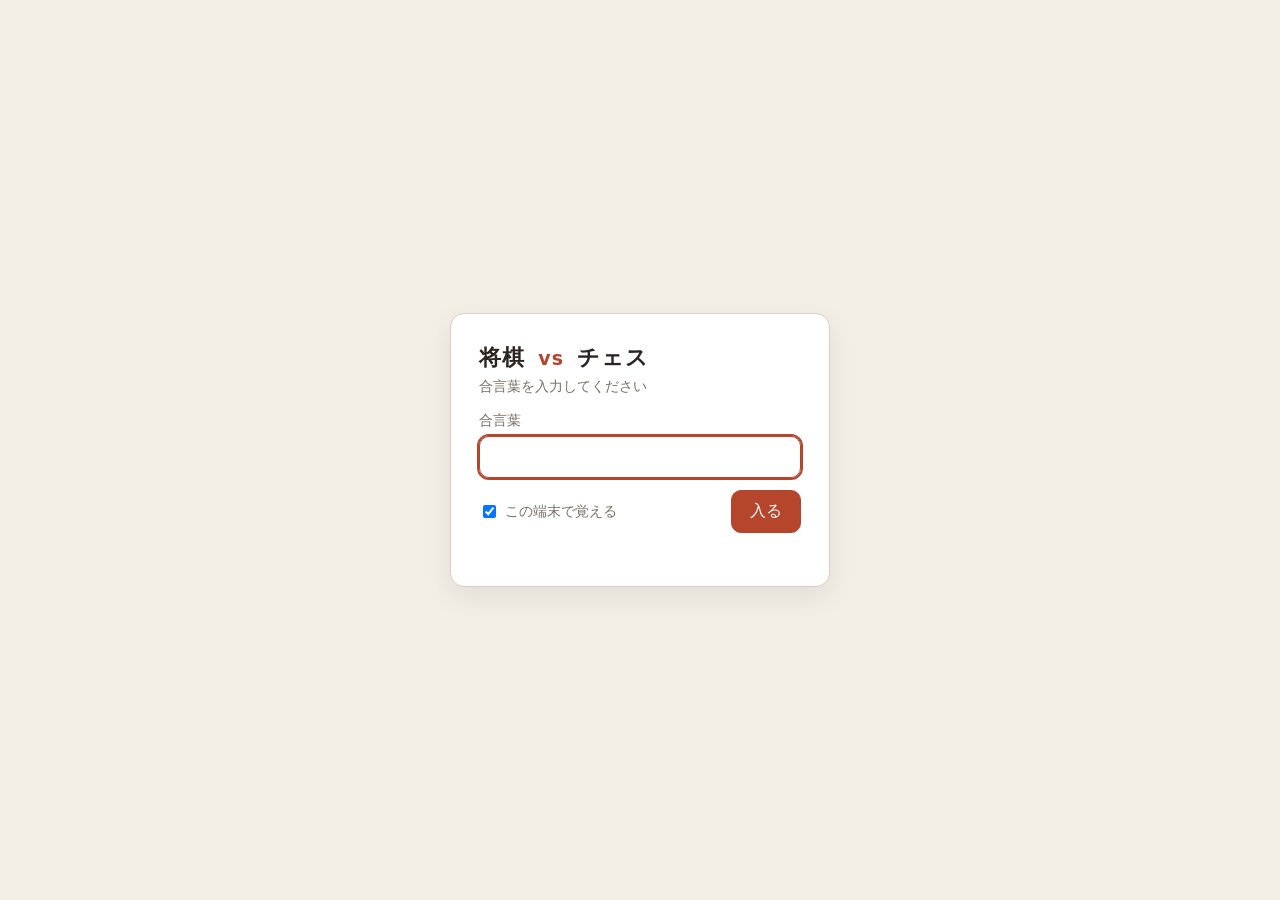
<file: docs/index.html>
<!doctype html>
<html lang="ja">
<head>
  <meta charset="utf-8">
  <meta name="viewport" content="width=device-width, initial-scale=1">
  <meta name="robots" content="noindex">
  <title>将棋 vs チェス</title>
  <link rel="icon" href="data:image/svg+xml,%3Csvg xmlns='http://www.w3.org/2000/svg' viewBox='0 0 100 100'%3E%3Ctext y='.9em' font-size='90'%3E%E2%99%9A%3C/text%3E%3C/svg%3E">
  <style>
    :root { --bg: #f4efe6; --ink: #2b2420; --muted: #7a6f66; --line: #d9cfc2; --accent: #b5452b; }
    * { box-sizing: border-box; }
    html, body { margin: 0; height: 100%; }
    body {
      font-family: "Hiragino Sans", "Hiragino Kaku Gothic ProN", "Noto Sans JP", "Yu Gothic", system-ui, sans-serif;
      background: var(--bg); color: var(--ink);
      display: flex; align-items: center; justify-content: center; padding: 16px;
    }
    .card { background: #fff; border: 1px solid var(--line); border-radius: 14px; padding: 28px 28px 22px; width: 100%; max-width: 380px; box-shadow: 0 10px 30px rgba(0,0,0,0.08); }
    h1 { margin: 0 0 4px; font-size: 1.4rem; letter-spacing: 0.05em; }
    h1 .vs { color: var(--accent); font-size: 0.85em; margin: 0 4px; }
    p { margin: 0 0 16px; color: var(--muted); font-size: 0.9rem; }
    label { display: block; font-size: 0.85rem; color: var(--muted); margin-bottom: 6px; }
    input[type=password] { width: 100%; font: inherit; font-size: 1.1rem; padding: 10px 12px; border: 1px solid var(--line); border-radius: 10px; }
    input[type=password]:focus { outline: 2px solid var(--accent); border-color: var(--accent); }
    .row { display: flex; align-items: center; justify-content: space-between; gap: 10px; margin-top: 12px; }
    .remember { display: flex; align-items: center; gap: 6px; font-size: 0.85rem; color: var(--muted); margin: 0; }
    button { font: inherit; background: var(--accent); color: #fff; border: 1px solid var(--accent); border-radius: 10px; padding: 10px 18px; cursor: pointer; }
    button:disabled { opacity: 0.5; cursor: default; }
    .error { color: var(--accent); font-size: 0.9rem; min-height: 1.4em; margin-top: 10px; }
    .hidden { display: none; }
  </style>
</head>
<body>
  <form class="card" id="form">
    <h1>将棋 <span class="vs">vs</span> チェス</h1>
    <p>合言葉を入力してください</p>
    <label for="pw">合言葉</label>
    <input type="password" id="pw" autocomplete="current-password" autofocus>
    <div class="row">
      <label class="remember"><input type="checkbox" id="remember" checked> この端末で覚える</label>
      <button type="submit" id="btn">入る</button>
    </div>
    <div class="error" id="error"></div>
  </form>

  <script id="payload" type="application/json">{"v": 1, "iter": 300000, "salt": "+RbhBcBJmmykD6QIyEgIWw==", "iv": "3m+x45cwFQWGv5B907c8JQ==", "ct": "+mewvqE/bKZk+jxYYqNuicavpc0CPNXYUpyH+wNFc3QbQgZxvQP29bBFsH9asFyhnL/tlxDEgQXOXebF2RS8/9N7OJrjVTowEQJwWEfXju6EtUyPbvNrKouvEsKI1UvqeO7UQI/T/0xbAbcCiEfiuLksqqxY6kl5oY6rAEnpwZ0bLTCSn1eT2qzw5OjzOalJVWkkApZAAIW4pMQ9YkafqLrNm15uBW61+ZJjqrW2bXAUIuhx/kQGr/RpRpv4DYkrQJHQbRoIkvYZy5XKjLYxlUfiMGOBygSzPSqwN/PY+z8fp0X/1C6M5vwoFRjb96gzxaebxRVHjLG56Aa5vKw/rbPXHLt8P/RK4EyvmSV22cOVKsxjBsfIko6TLkWsz2cu/[base64]/xzZPAfiRY/DU/OhabUYrXeov+apALvHcu+XGkha/55omDNbZsMeij9p6F77+i75Se3hYzyKUXQctsdjm4LjEuC4Gcl1z7YvOF2AkO2/hsuAhlKG7+RMiAdIQDL+riNtSPACmPrtALGoIJAFDqBwvRi7g5e6T5F1ExWD1K9MCeB3uPGvtMN6B0IaRMYQR2FLOSmYcGO21jH79si8mGg0cpW33bM0b3uFPZ+KtN8MPIVArpP47p7U57knTRctWPg5kOYiGlm3y5f/i0y65eZts5MApqx/dt/XsjmqAwvaTYbWUoYFbndEecvpCl0MFxom8eR3CiY/Cx7iAGpFCtAqCmyxmSq2ILmls9KFamrRKbKjUYafXmI4ovWLvObDbUGACOvFnsNM+OI/siPvpjK63g/ckNcREAKwjY3hNfxMxuKkr7jEwKN8S+xhz67Y/[base64]/EHWCXcZmI2Szencpdy/satLf94nU5BbYeJK3ok3smGF/mZ5JDXnxix6PDa5eOe90mZfYP364Mg6m0fjzpnRnZUk9zaHNYw44i2s4Y+arl83Pon+dzSZ/zs9606W95hNL73XFnl0+TS+pU0IL8u7IxjrKgl0POS++Dp7I3mqzNYmdHC3jx7X3L/rBNCRP563xPV7RJ79kedFBR7XrCSKnAiw7hn6jnkaKU7U3pWP68ze685LzIg6aN/wp+Zl00gBJ2jjyZY/[base64]/uCJyv+6HHqCB3c7b15cadPXXl/bnlrQyCEWQ00gt7RWHysPQqXPuCydCTUykEPWx2Ga3yd0uBYDah/pS5UfE6gcraHZgxr9oYzTqF0t7arySLnwKUpWai1gCr/8lpDvp211z/NR3tIuvlW2MLhZqaNDgI9m2CCE3QzZUnCD3RKVU2I6lN8Mp7emhAu5Jw+zUbgDG2pupOvvxsPSaT5oHMUl0TmTu0crAHzBvR/9XgrjsHNYrMYojLZ42aDZ25q4G6TVB9qkT4MZbexw2kpPEFpsUsJdqGG0xl/QEOJFmItOGKjYzfqtfztHrXe3aNMKppyBjmTBiWN7fyOYzeR1C2HqRX9ehNLXcrmDIZQBL/ExabDAmAbeSxuAlTD2z88jr1OmQZw8tpnz9eTB6suBNRJC7pWQ9L7xS6zvKj4Qya1wcVSifAFTHjLFI659RpGnFMvhAUBkawEM+YC/briMfqu7LABYTxW6ocF9iTiNKF1oEoQS/TbIF1ggn9LDp5Gio4ZvLk558Lpw9YChZ2GpZsfD3zGxJoOEYaqeumenZ6HfSdaydBdi5VDn5VBJzoWEKXdqNo+DBdAr5sI9FwnwYvsgqgQ2Ia1boA8sldDVM2cZ2Sjzq2c9G4AmrIyU89SNpvJ8mBSTiqCGcLG/+iTWjCIoFziqbgwUzFeRB3lkoLsR7qnI6kpoIraI2dZJJVjkJqR1BKqk8uDyz7I8tJYbd2X/EPTtWKTUIoC1FIshX7npIkLA8R2aHz/2gc4pV5jZJRoeWtbNZNpFy8UpEhncxRDGY5K7Osr+WLblB5ZJ7x3NGkjoI0uclXArMWNJOWiSHbsSq9TNeeWlUBIVbbkQKhfXhZcTUHsWIkp9rqDSu2HqUoh+GB/FT0nv2akoika31Faj2KA9ASp56LN9D85jBQtPL7bEmP17zNo2XzH0z0q/NvTAB5NicTUah0bPyGp4yhduaJvGmgMq2P6Gx2dCnCdkszREQvTA2pwZAh7FahfAtX6njNTWC70kL/wHos6nzCqcWA6p21hV6sBIUdAUxvc0LGUQHBdFwA/RNbyh947aLIA/BqzRjTSLf5UKcQkg6UfhD2s75z7QqpRCFr5egAeVnyjegfYKJgY48WQMaFs/St5ZIil7twnuJpY1nMhbj0WjrAXcLYFMfan3qYU80L4cUE2vwIUB5DsyUjEl3fbMBCKyK8oueTAo2mn+S1KEvF4HiOkOGWnZzyPYv+daxXeQuCRLgeHpcgaUqZAI6K1gLS/y4R70rjqTmrl+LHsimQzUTmy7yfL9tGSsScgqbTya+fFn8Gya7jXe7Ig3oaEJf72ytY+8tOLNJVF5GEBDRKyfy5uzosGAWOJlqF77y4spVgJPK0Je7scSDvI+tckVI+5oM2utIqDTQxs6FNZyqCnFRouIpwJOBEGGE6Pxc5938TtyuC5FUj/uQBRgLzKdzKNaMId1LReb0iaZ7bTsa1QK0kcxAO2g5mmFNmuDB1dW2vlryrK3K2ZLMkfkH0Qnv06vNJkW4tbz2naXxhdIzEIrCbUuwmi1mj32a12LNnXDE8GvVaTgJAHU7BvNnoeKnoNzA4zINOquypKccn4eYP1H0SW8Btv8NFuK3D/dwBygUFORYBqaNADp3z2B9t708CfveaUdt1WvmDx+9XnCTmWIfV9Xgti07WwtuuyQYFc//yWpv6d2VUuPLbC1uaNck7656/prUrAxJJOvtAlwFG80Ohqazu/[base64]/fexSrgt9ro9Zu2wRxg9l0hUcyMtJ+VEABiXoG0Oza8ulgt8OmX6oC26WXWu2rBivmtHmNnJrufXCWN5Fiui7v1ljR2lQ3/AQqFZ6n0S72a016BBGcU05UtYF/j6IktuCh9UKBTf92U7rU31X9XTavgJOChhz4y6+9Dwd2uGybZReP4LlhxFuEm1lNmCSmX/JscinWqYtFLzx9sad5Id+1c1sqEbc49LIdtN11Chb4X7A6PwZYvFvdeU86NU2eR8/MZBC9I2KhAutQx0jTYQ+fVt5ydQpCsIDMqMr9HRsOhJ2/2an6t6Zvr4Mi6Chhhkdm/5qloJXfvGrvoRZm3fDhrbssJ0B5xIw7JEtPjPESG8Jul03T73St4c/uIjZ2IpKtvPqBriqXn4Gp+s5jWRfOhpVq7ksKLLdZYh44TbpH7POGWW0z85G5WfQcixQKd4wJK5C7UIegjZLn6LjpHwPe56mwKehbfZ7MCXk0sNpBKAZdiJ9rcvhv+MzbuXajVXgxgrLuXYn2KyMER9p0hjZXnOm5xKf3ssZRpHPFw6gauS5D1amdluJafA8toa/ijUIbOvBZKMNUSo2XKD6nEYiiA+8awV0lDAJ7ajaR6xvPDyj5bzu0dGwCCKSSzSg0KJjAcJsO3Vdg44k9pBIp8vq7JfuprDglYf5gEx/CkK7q5X9AgX2AGhOGxkiIfwXs+667jdYuOkot5xWvPXfTezQA8N+9rc8i5kNFCWYTUUCvuv5EdhHAhdT/46wkozkRiuwEix37f/ucnCMuK4+QIIccRwNYlyZ+BMS447HKwm3+tACNwd65iHjEiqFKxxTkwt1eaXSx62cHsAiSdH/jh1F3GHdpQsmemcimw13cPqlNC7NxTEDB5hSXsT9xOnBeCriDpISxaH2UiquD3pEVkqX8yIoV7l9VOd8ST2Qs/aY1q3/pFdV0iZI1YBwhi9LImCCD17cnpBwuuSVx09GK4PYpihna3SbnZLYFdfM1f6BptCJvdl6U+26Qn3HvdBaEdrra5l4IG+bQXGKxe75JR08qd7/RvKgg4y+rxQTKxnEibrN0YiZEckHXKJTrU/O+0OkrhmYA2HS3LnAr+FQI7eK6TATYssbKjecPFHmcpektAPSKWrGxanuq4Y/Q1MHZoHu5CANnvMiLuhyt5kXVh9U51f/5w7RB2uNhi+TeMq7sZsomZ4uoBqd38nfFGR0jrAuQDixJc6rRAf/+sVzs0Xr8UZGXH1UI2ZakmQc6MTj9A6HwghErdUK1Q0vZJaY1d6aKlg8jLKn8oHc2DCPomrSweyIQX/liCSOsCDtv1TE78UTRzLmDaVg/CRPLmufAYRE75HpeX5ZzC1+MLqPyxIx28JlIx+mvtzKSN9IwhScPq7TAojP7vqywLmCUf0M0HfQbRUmD5rKwBSc8XbqAouNsl6UFk0iytVfoc8kcChSXxdpDCBf96J7BMKrCSsLQMjmnnN/0qd9zw8TbJblzEhuCbwKJRyRW/fRsWZvaf1JtQOHc747EDsDODiciVbcpxH0Iv5FJHgBsjZ1acP4B7jhTUW4dDfPFvXr8OxbmVGGKj0JvTvvhOzR3JXd0otQNXR3VXXIJPBBeUobRoVq9w/oNiHgbCsAYhuaB19Vzq7tvr39ugm3ETCiO7irsfB4y880tWWn9kBSsW0UYWdKKmern5THuIZPu+uhrpugtkBroev3AnfWaM5YH7MzoZvWVNKMzuHzD52pcTzLRRRqJeaVOvkwMtrJ1vrMp+LK3/1hJrVAmfimDBGXdLv+/2jNK7HgJS50SPj3mN8ZlmHx7RGBuEwziXHS5dc1DOOAvmm4vsEa+snbc5RcoQiGBQ3pJ1VvZtCg0dQvpl/GSWkz7boov6sMGFy3Lq5jZ42RpGERYWrXbmrHdKnjYsGeT5kR2hWwAPAGBIYeUSEKtJ09Dn9DN0zP/SxoQpjIoe+ZioaWSC8bk4Wxr0SkGyLJzG6s63UDPOOJzwRX/l3jHxhEM5AWrUwDZXCHmWIm91hgRlmo7eE5Y8419GAo7P7gYifkYnq9VVpP6QYgC9f2W4wouGyEg4WLa6IwwGdG0foqmRWGI6IX/P/DjWS91rufEiWydkMmo4CHECB44Y3VY7XWII85xTLNDSlHGooMXmUfNdQFvzzzSSiq/G0UGyyYbsB1QEQ0KvuXMhfhRBbTj6bfiNonA61WfNktnd5fYb3GV2b8Hs6Gh6Y4r2xYNzRPWIVBFjCg+3vsX2JEWVsh85wSmULaz3DzrHeeO3L3VivOyLr8vQfcfKizvqe2j6xhGCgjJqSrHAQkQrNUPG65hSiH1OdrSbUlzG/ykDGYLD2vLwtxM5NSIm1Bvte6wZgFjJRKD0W2WZ/G7kaRJ91J62Rk1siajJiRQPreFZAO7cM2x0LW89rT4F808tIyxj5tWD24MjbFLXNu00bZ9rqMgDdc+4zDWcQY8XitPRxXPDoteEbo9jrHnqqj9/ZTNVSW/Y/PlkrYcTqeNkVpb8ctnvu1L5ePSk8iGKDHDloyN8xzLu5daw9SLM0suAXRu1Ee9BUCVjdMvKaatvkJnASz7JBvXeZ13zrYd4sABplna7yo4pd0ytz08GvqYXlMrb/GrY3/tVa8Nwf+/K7SIcX2F9mlfJtnhoPfMQKo2EIhGIgY2+ayyojPRTTOWR7R0gsXQ/FL74oL1x5bNQzj+ktIjvLhREg/5uKNvUOcj5XZGtXfCbeKT3qOL5PsyvwPb26YubwiMF3WawjqIBzjpLdgqOM1w1kOFvRVXp0CP7bRkOqolkW8kaqbg30iMPtXbEBSSHYtnKBoD38K2vkh23sw+PVGg+BqPczggV/XYp/[base64]/[base64]/mx8XiKxY+wXlPLlUTnJGrUXzl+CorgbnRTk2mK6nTM1fdXVhm4nkI62mVtBxepZFunBJbqT2p0nazwklsJCCYQXg4CqZ6jOtyMxpNd4zu9rOIwZYbsl764vaSqoA/tJchLBvT7FjhMEHUd4vH965PmeSugzG2jBObJcPOXUSbsAcu2V1NHwAIY4AOPpT1t/tQ3rsjTlaWXzZxuj+i0AMyT4HfovrK+n0mvi8KMboQT1ffUI2m6vYT8++a0YCy6T00tULhPehTYFICzDAxzrbbvJpUlGFYOds/K97z0ii/wATgR2uqY2gVbtjNNZEDoEJPN7HkTM+qcRjiuG0Zc6R6em33FRP1VKacr4F+p/QdbXnq90SBGOpGTtTJhV53IHoWHCDZ0VWuiTcaBft7UeUFAvn52TEfzuvguxk3JmGBXnnG3VqQVUuTpwa3V1BPtQ4F1bsRJYxlBL0aoAgpGGOi9XAQRQ2uuKlc7TNLP2ckUauN1BFJudKrfYQXoWqXFhk3gYg2CJSXQ7OA0x4p/fjSRgMrtzzT+2bJq40/9WiIgMQRCjYTyO9+miDIyMz3qz8tuuO4pOlwK0d4Q7Z4ol/gnwYq0tPnEOEQ4HWrcHwoxkwgLievkhg/SF/+pU2MKQdqO84ldHKo0j7RflYfyhHuUIDsdXv9oRCyDO+fbceTfwJHx4DEf8NMr+RsubtT49iIeIinvDCmAfgsSw8hwAn43G5j8ZOtvZeXYUrF6AkUXDwpWjFSZ7ugQzZqdtRGrsjfDIxd5LctrvIemPFw0/cImFpSs6tbvsoWMycEE5KPl+45eO9mQKPAa1zRKHMCigxBGspGOUhmSiiES7YaVI/JndzF4dJ3VygvqKwHgtTp6JxslmHI19Xh/EL+KQjzV7nBClf3uAnwqtbwIoR7ZUKB8dt+MeQRtMN/nlr8J5yEIYZ+Mk+2CcIi8TKWV2cQzcBaVuixuPWects5NZYwefXkHX3Qh3N4in/CaDh4fBTHUmlafhIbiBYzbePVyEQCfn5sW/ro3fpEF20s39qEke3hDSDiGshSN+Z+HKleRAH2tyO2YxtDfK5hjV7SmErwIrML7G4icFCcn5Q35Q0IrC0ZlpWCPHqL6YuwjUYKPBjWFnVfXbuc09/zEsS56sn2HeWpLDLhVOzgL4bVqa+DvdB7YM1XuXriSwmVCf9DMOHLWRRBIaXo3IblojgonkvhqM4aOrPBRkxZjz9GUWn3bl2idgTc+QDW3RsAV2ELt7sJhYV91Sid4U+lg1OUeRoBX0VGBK/fnipdDIHHkQNEDRNP3kPiHf7jsbC9u5kxXjhAayvCoR0y/2Bsx8ODhDODCLgq9IxpeJy9igxB6gtUYPxPatX+QHWqO1sa/1hXhdOcKNG3kAEIDHf8siMsQ0P5JvkrRGGFa3BZvPiN/OIgMjVp195sbc3r+91oAr7Kxpvw9sTMxmfE/bkhqnOWdxfnj6mWPWzGI/14ZgrIxXRrangOk12brVtz1/iFypZ7zcOsQTKUptbESP6C4LcZILBBUnmDIliA7t1oWkcK+HYajTftByVX5OAY85RrFKrFj/v9cHkLG7dwjPotCjJpcFKdhTBX9uyaXHW+yFXaaA6wWGPhQyFKtGFdISEQrovFa7Rz38I9kAo/qBVGgpcWvwkMsj4iGxoYf9hdCn7566w+6EY8VYiNtCAFCDPnF0551ywkYcufH9Ta+ElXLw7FQvgdmWGUvcOzrS5kqlZI0SRYkhaBDg2uGSyKddFcCZoHTNsm5/mQK/vpFfp3cY+wi4IrOFJSLBwH1BfVL1AkTMqrqN76R9CpEVBRkva52uihoJcR4I2xHMp/unKY/[base64]/sXei/qTcNLzgmMyd95T+F8YRW5+0MSMhZhQOPxHtvGukVzIuHnGWl/S0Mq8XlKIf5SBrkgmwd4+svBUaXEgRQGu5qgpptY1boUNAv8ofnA7VDqyncG8Bz6sl9kJiu5IkKk+dIcVRKeXtBob1ATap0ombwI2CrreTAdZHTKLuRsPxgG20eIefwovEee3yQtcAf/+ajWB9jxN+oaUdLjV0SsII7Atq5ThW3X0wiTq3gu1sM7D2td91k09qJDsZw+4yrmfmif2v+k98i208jfvLsfbleHAkWoyTKhr9tYdG//D22M4BlizDbxeegbyBccYL0DbQjna155enKOljnfyHry/OGhk0J4Dxc/tXhHrGJvXM3hW72gjb3zfZNutPuphUwjCFfbBFnV/HPX5m4jbWVFV5h8f+3q+sT3HiUGyG+mGn7J98WZHiQY0tsvG/uNYBnQSODaXe83YeANVPVMIPV+uX5SbIrlsxEfgGe/26gf41oIM5w7WNIE9xjbpyTD4z8xr0sdWWRj+ScTwwlDGzAMvHh4QR3RsTTEuTVCJP+pStuI2a2D8Z7HO2JRyyy3wo21Bz2ygzlHTGsqCxkk3TmlUe5xYVv6Kgxxa8Sy78eY5Gf8eTXZdsAIeQWWWDo3NbBhpPYQspfANnNtaQDt08mrlh2g+jMtLfer/trMBH/Mm4noHOzNQafNzxrIR18a3uDFT18vV8sZMiQbuy3cWx0q07oNGpogYWCmP/dbYF41mwurgPDu5lbrZ6flm8thjkk17s8vgnc4K2gVZknHirZMI3J5799r9fEhj8+alydydflvg8oADJdDo7iqE12aajv7svCydcxm4tP7r4dVY3E/1tMEmtu/14KlAR0C3dRxoKBlTaN9mi9ubnq+ivq6Ee+GleN506Q6xmdcFxjXNXGJ2TPzyJXTAqduGk76lEO7EVTY/nTOh92hrMlsIgMT50xn+bMSkE/ofqy2zUuaxNLFDIShAJZc4VGVCvHIkCrykW+3mltC2uLzOar3J/ZB7sSm0eIX5zIkgYoUPzV72Po4+IHOo6OGiI30LM3eVRT//kTSfhB/D+dLHp6YwNgTe/gzDJ2BYMZOteTZM+othpTfxENT7X8IdpUdZBsrHMsxYsLHWiqMApCODcHNUwX0WhfLkPZG+0SFDJXzJSUyoifHgDQGv4AhnYKEF6M1AUd0Vthe5xp7yts1frB3Lmih6Tj5KdqWyQMSQjKOjv+dg0Ms/PWewtRaZzG/aGhafDDx4Qpim+0NqDP/uNHpk+GQC5Ol/8uMoitkVsagvab6z5E7bdXKtYf8Sp6TKGPNpOJR4LSx/b9Amj036dtGDBUd7322XG+K6Nt7VqsJaeVAgj8REbKxL3L6MW4oa/HrQm8jDD/cPprDI6ncEP4g02NBKiVz6sV4B5mFmPqY6exaV6NvNIyJ2SfLmqT7FgIQyVsmxD+d7aenjHNm/8quUr8EqVQkmICx203DzoCPfCUhNZTILziYpbhOwbhXM7/kmcukrrCmupz017WBznECKo3dzuQFLL3RyYIWUWj52elfwcwXbrL4nO4Kfp9VAUoMQziIhlI9Cvswj2/s5AuDTb3Hq/IuURwkd15s86UCoIkX84LJYYN/[base64]/8Ux7qUwbyJvcZ3E1sULBKrU2hDB+WPw0KRjeuSuf1y0FishuckLKGSSIQvPAHcRMZu52JzlUpmjdbPKMLHVFwFVf/KrDF61ZMXUFFQkzBDuHZEbyuoMgp8+o+vnyLXdfE5FNTVXXuU1cfSM/g+2Tshz+F9yIjWXUu4J+jU4KoFwJPJ0UkfQ8iJYSZW3RrLBPBDJDBNc/[base64]/HQl7JbNjFuIGaFODb5ovFn3D+AFUTPkbekm3sJbsV3Uzw/EQuRW8A9S4n2nVpYUuCH1g6t4NO70vdL+cN9bA0GGc07DDFXk1fWiWwDsTFoydnl4IMFL2FhmB8Rd5vvSOuduVWT7WrA+6jPVBkORdS5TcBWDLo3jOsG+ayK9lyTub8Tl/NCadIN+Wu5BIRqEdzx8804yqCEffO055LiUN2kJacteSZRDAZ+IOJ4eE0opLeFmYPT3jHztwHPwgEGNx5Qrg8eGJgH/aBBvvT1RjaezJ1mB6UePDHYO8nnd9M43LTa/fAXu7C3jrEHYjvg0Ggfmx/AUFKATtB84K3JfxKRl6h1LvuZErLzFj3HXp/ZOIJOO0W2puItx5ZgE3SwMhQySMqpBqbCe27Z94uF4ZKDPVqOEqR0QiRmTbs6NJYoS5x3Nz1AKUd5nDYNSBqAHf5KjUDBdj7Dl85FJPWRtUTyvSMGfAYUFNZ7zmTQusQe0SbO/BYUu75w++LVF/I8SUBkn10mIfEf0oCZL0ntzkg+9kZT0tYUfyIxCrdGKr0FwBKcMut9MrjWFAup7R2Qxct8QoVqRCv0Q2JeQ5zLHX5omb2i6rWZO7h250E8uBJkibdmuA7I/N+dhq9HlXffMr8xR9y6Ay60XlHup7eN47swx4PAgahEYB+Vwj7dt9MbzHeyyjgmSnZvM4ssw+M7OPKgKzMzHZcZ98oU0e9gidPqonl0N+GHpfFZIWOekfEgKL7YnFsIk75EPIAYOr7VGwNkADHF5ZmG68jIpjYr+/[base64]/tGILRYiN6UAMOrYHyjtsULyQSpE2LgzhbXg6WnQxTMjihgBKMb5XWSHJOY6IRt+hcgna0C3aOR2BASv0B1vt77kO9rLmhM824t4ff5tKSGS5x1J5IZpxMq+EVDayIvBIYa88YLVE8U2JXXg94L/sTEEJM3PsY/2tDnl0KTsJxPON5ovx1zdhRBkdjlJETifJJTmenAzqkaCoIXOkZDJgopMJSHmwqSqpzHnFkooaVAIgOQ0XFbvCLXBN4V2KVzI1DHA/Xe3OTBx/WlMq8p0D3XG9zNko4+48ZEcjWouBYQzWdMttTriqvRi1dgEtYpSsAiHr60QkoW8wUzbXR48MS/uS2IUZDeEDtjru9PgGr9Yz6/HRdxiANNCP5Jp+z7/3BcMszlrGcKyTLo+mxLVFhtadM5Kw0T9arCTu9aXJLlJ+wGq33GcV0rjA8ZCfvaw01ZoAq7FLoAgVCt9ITN62ZibpzO6Z1SuXepm6Hy9ISw3MlgPT7PNffO+l3h0BEcQRVyf4tNUX2fzxtEoFkg3XZdipq4/xIpZgEVQlRNmspulPZuR3sskFiJbIirN/ktxfsoTPXZqaO577+JTW09Kj5A+GZPKc6ZsP2xTodwajEh25Tmqsej37TU4D2GH9pZVdW7MCryVEW+SFofauubmfbvVhjstusD4ev37qnlseD+dv8W2lVM/4F96Ys6HnY0KByvYVCCosYUyp8PWolV6mwJBXRMQZLgjOed7st5lkaMiQudnpTgEKOtW119gfFRGBgIc9fzZWd+Y14RYRjr43KQYlrSWa4ISIjF/[base64]/[base64]/hD0keyFdDJgblD1b0W1+I4pnhZHFzazXlv1OuwYmTtB5ig0/RNzb8J+nLhjfcbHj5wAoJH5DzU3rhs13PgAel8HHSXgIbEO+nxWTPgn2+4G2S4DLzGesy3h2Nb/xIekv2s14FA/1Ci3goidosGrUAPxT6bMRivrDiGWllXugvhmONahMhRk4diQhDgHiO4pudnWn6o4CnQ0Tl0w6HYg8+fHz5keJJGZgE2CTbGqO6AMz0AAMFP8Cr3AGiDr0fFWyuTmSpv4YDgmJPDzPNxEyesSve77rWW1Skdg5/QfeJsjdV8ZB/KnFov6+vZey6PL22JRYdpQunUO5gaD6Mwq9s5Qk7IE3knc6hcuhXHDMd8A7WlA0ydhJ+LuWIxKXRWYbWKV4YRbA6Ykwm8IRAIWgSr8WwrZZ4Btrs49Ne7lmQeDw48kMLnaE8YOjusJSw6hjICKkToEqTdee/dS+NmaS5NXbT1XXQiwT5DaEBFNmLt8iAUgr3oY8XZB03DL0ljWOo7Fq1hMLQ6VzrGX1fgmhj2p72mkaL/[base64]/BH8ycB6RNBt09s/B92Ju7RUU/USq3S8p54ybqiSW1CWy/t+/PeVKCJYW/[base64]//jWwlVJAnStZj9VVrC2DjWAl0IDjs2J4YtoAd86VsPJuUgjcts6Ne0tMD3q1xCRMz7jCxjfdCXN7UoSCRWUAA0C9Rbk4ZCRFKfZeguJotKZlipQuy9V2YQh8e/KR3DDaH7e7OuT+3ztDEjP8KI6l70oRfk1z7fP3tLJNtPk8qAyTaFvt4A0GH9QNh6pJCq/KZqxz8KpAGrf6EEmVHlDcE2dCsByzs88Llg0i9pjgIe8HndR3LHjgyr+/M/8WWzrRR4S1qlntyiSp8K4v6xrOfjv9+/tK4DcifIIGFx2rmdU+rlaWi5r+wlpN3/CH6hMqoImP7FB+sMsIhZHUjSGZeayXVCIWdfj/0uVZXL0JBh5E/V/NP1sfR23K/fpRQvNhk23cEsGOE4CvFEhFzWBWW4Yf933ej5V41/[base64]/flOfS+xH/vAcqWM2wJtNIvzfdm4+YOdU9E8rcZhoqTqtEJbdesonJj2MJVSrla61jjkClT0YsNH4RiZ+BFkV8GcY4WVcdO2b9cinKnIVrTvBwucBbI+5ICVJUiZNk8B0FpQkfLesWbuy62ugZcCx1B3PayhkEgPIWWMGkcl8gI57M+hhojlAF4aj3ECvNzDfBYE/URRaCWfrWnJ9FshX+Frl4TZrd9qOLA6SaId4PHACpjLYcDXdCzIlMQetRTwl/tYCB1T1R6Cd1VoqoMd3OYTlhmQe0Zb3WbmrWBYajWII/1mGQJXlRWemHoFQZAk9lVHhUgk5JiEcYAme9NHsOr8qvQp7yMHkEmWFZuekUhr9wmpz5BxnyIFfSe3aQnKHydfYMnq+XJ90qAtQhHVMDy1S26qiKVcsosLYtZ8CQ7TlLeRhRAkNWCmgrYDWNJLfcD4ZL/XSi2NMD+sXImn+PbcKUxCEdNhsbEErGG6/1GcYsFRmhF436mTF1yby9Bq2QHSP82bKlD1nNkfz77iFVxVceQBvnLU9vs9REDPlwfrwYDiHi+S9SqSHGTXoezJLy95MmaQ0UOOmFh4v8f760Z6QJhSuBnFLIkDyqpDJx9n0W6ZRKKxOMf4dMpWHmv3Sq/rCNgtx0D3OWyhGpgvd7Wdy5O91KThl2KIDtgHPKjylG2Rgm2gVPzBHV+TWGyq47+s1IcDL6oCO5LzM1dnX9eb+y3aKLdEYUNcbGYmAeqzZkKXRnyuooO+/e0SD6vBf7I24Ll0dK8rGuXpeuzA0j2vhWEIcXv5aBnEwD94r22i+flWTCKqW8wL0WYVD7IzSa0P3TzV+e2gwJjP7ig89JR7LTUtjCe/3PsOAkD2YursmUFai627/4TytRiMudynfN9ThVe+8Y5kZAA0D7cDRoIe5jk/kfF07yrXRpZhS84LMARPD9P0KvimsCoaBgN8ckdqE9JVHFT7H/qXPW3aS0tAhhsb3nmlM5f7MGO4AUUN/4HWgUE9A5pvkASrcTzOYoaBENBlMNEs1rNHQaZNpgMlogWoFYR48tdgjOXxiEx4TE4Moarcfo7AhVXJAxwS+aYaw6NaHmo6D9FWmMTDtRdTG1K1RI0ZJH9LHVxin8wiRwGjIq5Fi1PJSFZ7C7O6/nan9XMFV2eioQ4xx4AozD8+iarkg5Hsyu5aT60KRgZdwl3Cxg1Z2AP7oSipFuUDKwsX+sFQVhu8tiLcagAPe5Tzlal3UYbpA/Js8Z23fFmGl5o4b+SVZIITnoEfjj8IzQmImqdw5n2o91oWj4IE8BoYu1wKagU2RwKFCDz4yU5TYBAFjOThD45wdcqGFmywSaNjm7+YdkhwJPyiW7oHHAt55fA5IqKPQb8sGogya+jUbe3Kxm7fndbLqfP/+4sTphebMhsyzDAg7m25aZFncXKb0eqDq1qvBxj5TNAgLXNyw7UHZ0n3I2U+8dZQX7oUr7A7KxhQ8llqnIfcs2Hy4hbOByZMG1rBmc4ANUQ7G5aZTgrteuz0G/DCvweyqwQWIIQJrsgToR0+ill9lp1FB+L4Kjn5gsqmh2/LTOA12ezqWHLOK7FqgyULxNBouUbZdfGK3UUnxD+VqaDdagqvA/DVgik0evxn6NQmI4R68MMo907EZGLdyHsBcCyGn/gfK7tnKDNGfaZB3XKuAn7c93xdx0WMtgcTS8UUg9243IxD2CRj1NRkhcFEEXvAo0HJ+gTgRThmvCmfJ4LzIf/Zs3IUaNucMo8QncGObyiyL1+dV32h6EJ769xIIjOs0KrvyIXnkValRW/bfXQdQLi4C8yLld84sz2DHO5idgQyNHvFzThALu7OreJKb9Koe+XK7/HfL10b9NLGuxGDauLzuYF3Z58QJLEkovXYMxMN/FBe19YwV631nH4kr3sAhFW8xPe/jvXAJWDC/Nj+frRtNg8mpRYVkuqa4jgFvpRA+Uu1IXup6ih5DgqUSKntodsbwAJ3fXCn7h2rkFLjXC0obkTJTnSTIpbQuj5fgGQOGg5vPVShqqP2OxA3OyqEqODeIBhtdSW4w0LQd42LsNJh+JJf9YdURAKOVeUHAO4En/LNw80xi26+wjf+CXPYHXywM+c8e44L/i4ecjsexfN2plP5VQHRX7/ksSFCU4Sggd8itGaDUricP0wWvxktuVRUP9NnXzOt5M333zn12Fv+VuQzfR4lfE22ZBc0Ga+juLIEc/F2eP1oH9XlLzlHFvhZZkWQh2+AlNoa5UVVe+Is8giWvV5Vij9i8muHAYkumqwcogQt9fF2LGX4M+LcmMELYqx08NxKEvRkmYmJZDNVoraWE4c9D/SLl0ubOTDmMX6/eRUlFG6CFvCI+kZeZ4G/PXA6dWTCaowJJslctpEgQ18UR36nJV5khhzjkOoVRduMOS3Kk2RZGiuLr4sMUfA+u41GrB79mcrrimr8ZvlG4DbIdUjGiPR3BHId28UwU+qwp7kZEIQgv1ehuLq5qU+pCfH89PTkHxgAc/MuZIuxIJoIww1obpw4pTYUQZ8mMXBJ2jw6886YSSwlm9oWkfC8t4sSR25qGGnBBv2+fr5x6cYgtLWbL4geHD9PYASLVjcnXkQfGkDmOL0a9s5xBfKtWvkmRvf7dV18Qu1r8MmHv1BC6Cd/wYHQSxqntJqPnl4EOlKgxzImpaNNnTAHwio72GGaZmHbKiStSJ2Y21+6cEuuEuWKNyTWnOUsEnmHux/dywod3IMK68ex+ZFURbCDBeY355F6qeLDsksDOkPKMjJMj27uoYjMZjJVbrvBBRf7Oj9ur3f1G2btTcCRNXRByvcXtDSAt624rBZes9oECk+0SN56EnIVDRpfa0wfwZgNpUFgtWXYiEWizgwaq81MeY6GOe1wwVPFk3l4qvQG0MmmejYPowYsLY/a8u8PU/7VAeWQ4osNCtlzcq3d6YlTJGwf1y9alAykBplYiYjEA0N+wQ5w2HnATMorF2QmY+XHES2LJO5Ghau5CR382Nf1vUOvxLXZpi6h5/2UJkH4TzYvhYWHV1gUY/ha0zpjbadt1Mm5vhlZPSN8GcRSVQJjWm68RB8xH1ZOefkZUJA5m02fnO0/QSk8SuDzV/guoaVQYJFGUdSzjUWEQZsSHXvVDemHenNHC+KkDtM229qfyVz0g8Uo7MuL5wXMAw6h6uk8/RES1CA0DuV7hN5X4gUW63eaMlRWpxYXqxnDRFKpuDZ3MkdATznxaCIIouCWRIbgzqT0tuFWwXD5ss4ooZOZg9Y9brrJtHiAUrl+dbI9vSYePf257aQgsp1xmhJegBU9aqIsAdbO0ztjW97TQlSRkmrFzr/[base64]/JBereIvFvSudKnPwOa5SOdtEdQy0oYbcR8FOPmakjFw4+NhN30/yiyixrWUcsPS6v11QZQHk+g69kkhroM5p8IFopr+ObgTPC/P9cR+H+1HEDV4nRC9Wwb85uU+wU/lTvY1SRmIlnWqI2q0wELW92dbBmspRmkwC2UJGGkALkGTnqaZCOwm2Phf0s/v4FNB8pImi8DZqMAnKUZPa9ZgrkAhEtoL8kVWojkGssMRVu2pXZoOmtQMG2ZdjmpkUeUOd4pKpm/xSDinF1OYYTyE4nDCUj5+3UDa5Vv5Dcmbb+eu3X/AxNeb+5rdNK6bOU08g8wmBQkDHq1JQU+B02c23GPH4+LVBNByfYH7FgpdzZrogGP1st/ZEHm6OpD0+58D6UgYRPWMULtcvhO7KYpodyi/oUNs++ul4e46rq/[base64]/2hvV0V+d0WBOBMHv/GBhuSXMT+GzZym1MlvHhAgiC/ty0sGpFKDnKECR50l9GTI+cq7ZNsi83VNXghlh/YeTXfa1NMa5/LZCVo3Fd9d5OLNDVaztApYxKWTnochK906iS7gX6WGPRjul6zYo6ACfiYUwXOf9H3lNgJoGI5oAOyc+ispCmxCDRrcmwuwIbWm/6S5bjMY2EzEUUBrl/txBaXRYQ+YllQnVNENR5dlXcpRAaSQtHgA5Ai26Ah5Lo1YsHbNCnmXw7Z6uEl+xs7xzN5qgSkw+gbePqnzO4/vCR035JimHPBcvxaKSpLqEJQ3PS2aYvmtzhHIVqNdz5MuvK7tJnRXmD79/[base64]/6VsS7fcsDthYKAbhBvsjs4F5+rHTVzVA//iwVG989HxSgWvk6gsfZh+PthY+wTFgNwHhVwx6soGZg78+Kx23XPymaFexisew7Iyg5RP8ZbcgIi+qTlQCyIof/o8J0V2nMTkwwzHp8Drrv4OZIOo5MY4FYu21s8GVF2uKNZNhvJGxVha8jX4RXsv5IZ5rTVHiE1ebcNQKdlXlKgmiG5QvIXDC3qypXEkLXiiU4GislVBVArgf7RSZFXm9JtwYGYeKLpHkSwtgOuNyebPreKKB4MfSRfd8/XaOFxg9gGsmL43tY317KBmOxQToerzbJT/xfG/N1RxuO7ilNPXcvoFSJAJ8L/6Ijkjxrslo7v6nU7aDisK+CZtNmySxAfjamDag82AgjAGkGZ99axRhC8npgn0kSin47JmbDxqnuUt7H5oggYJK3dxSQN2Uwal2icr2urDcFVkW/LMUBOtOvy/e473gmg1WkbFEWdJYSJZ7dS0RnpEqtnTpsC65A8tuQJjB5ujvnNEzPs2J7rkJ59wK68/NDCcI8q8j7Ce+kAMLEXfUV/EcIQZJCPQb8Ye+xgheaW3uw3r6YbjR1wBBpvG+zZzL6pxY0bcl2u9+svja33Szr5Bpbz9aCmQR8fbC2qdy/uUoxoY1u205DV3RO7JRcKYseGv3C2cX92suv87k3vjx3wAu8Tbte3MlscKQYwxfo62MBTpjFPHsdyiYhtI88/5Jn3BjgQckVbo9cetahyitqyUpQN+WMO/sBcoGdX8BEkIAj/+ZOcPdWaburhNW0ZASErYWGPLuBPlGyRw7oGC+x5FDf400CKzStA9oeU+MZaXw9rAZzqD4Vlc3Xg5rukJ6gwb+Xk73yyTUVEiCpYFRVWlg7qMtAbLYOfcIgC/40rzFFyCUl25TyUIu0sU81Jrz/[base64]/4gms4BUtkTlXhD5+nUx+5XdJ6guNcxvu4MEQ/Emp2vR00heAQhGHrK6knXdk8l2yd114Dc4WxTxWhDh51rRfbiTridhLvA4VZbVBfv3hf3Yij4aO92OOIf5RtegMmBWdGmkkghIjnXjsAUv4G3SrRVufUGE5ZlPpjU58mD8KjrLrHckgaBCUSbDgd/iWh49zB/+repy+s1iCT9ZRocvSLj/UUXpLBa91OVvGD6K+XzwRY3SM1s9OxW3ymG+nsPh4X85URGHrmCenHkAj0dE6ene9JpJxp3OM/m3EE+AIZO8uWF0qOa7jCbKTpZu9y7p9sy3Jl9y2CWpZ/vjZ/rRBPNwnJ4Gfe99tMxme8sgixh875sdqqi16S8wXZSRyZaucSA8oe7RKhv81g3D+vGaoG6+iTK8/wvtuCWVXRBmqlwGPpCKKVHy4TsxhFOn2uL21N21CqId8x29dcY16YtA4qykhzkL1hPeLZO7HeEYQduWksHhQY1b+7wt9+pLwAj9D0ipGBpbR6Y7gjYNjJvxGtunzorR77TyZXmbto10BrGgojHD0xmGZxypIt//[base64]/FWClh0GQKUVeazCpKlsDRuSrIgNpZJb9NotbIBNBo0qpLIs65ezh10XxelDR+7RlaJhux5/s10NSbcWq4h82eyjch6rmZB1Kz4etxV31c+6s7TX4CJwXo3q6dnazfqtu8re8KI8Y8GZhFq4j0W7ydb3ce+1aw72d01R0IdqKBsIJ9xQB/+PYJ4hgd+Tz7yQHY7uGLVFG5h7t6ldW6EMIGX0J86yvNuqQNYM/FnKTlpcEPicOA3GPCveQPqofBajOY6yoN5kWXXhe98PBI/kxEEW5ClUrg5XU2lTfBAs03cs0lVgdHuoikTwMz3vtTyWvE5r+oV4c4nSDxv3xV5Tt2ush8comkaL/LcxSgyKT9fWOd/R//qmQnky9yC3gAOyjJlfeewu21HKcaOm6hR0rtpc+VZR7+yAbzttDa8ma1f6nYyEqoWwYeozahPel2YmlFiBkAvMwOu9K7SKdmy71yQxcacNWbeUE+kda31BXo++RpqTcwBaYzojLQn81q5tmPJYLT3HeGK3Mm/t8HfO70ySAO3cQ/55i26bSQbJCMJbjQ/dGlh16lP+k4DHr0yv+OHCAvcE/exl+TnQnEoDYeYlg74RT9bpAQ5frIZts/GYaC41A5k7dkih9E8K41QXtFQK+Agwsg1pS2N2zWPK2vX0AFo0uKSpXmRZA3JgFV5Ro032E6XWEU3OKyx+FRo7EZ2afHOkrc/GVOPBJE07pyOEgy5jLtpL3brOfz6CP+oPg5FQfbqkOFs0IKw4Cuke+BjvlxI/JrsKm3lJRQAdZ+SBw57db42NL2j+cZF1zI/j9DYDrBPAvCN6L7hT2dH0pACGUe4R9iKO/opFT6/ZQqVqwoFMfWENx13vciu6f19krw1dTJgnsP3T+B33rh2deIErQ72n8qpC9HUXM0Ym68ljSX/B8dhXVDNx/j/0wrdZbrjf0aKmx8sYsZZSDxUrd4w9jgmICvDLjwP9cHTHtu5Qdjz0cAj0pubNxXZgMdeLtlMjvwLlCs5CP3/+Z2YJed4JrjfjTJdKBARO7LPvxgNigChGudQTGvDaB+tOXei1r/MSWqqxbgsHtXdnY/v0vLtCCs6b+DvvSQNWCQX6zfUNDZPEpLmH72wzm2ARY5v+xBfKnygGhrfyXaiCPGFT5N96x+uDFoQ6Be9Q5Vvlbm9p/MBHjbM7NlsReqb+KwbL0mNTx+J2B59HiUQEQJBABTURyPYi+7bDgZQWr3ubmm7D9D93cPKjG2iBD6kUBnGyBI4uHi8X7MdZGUCjL/cTat//Wl6w+xebZemFzCuC2LuEqqFya9pcohW6kc6IQsJ0hTHUjRqPBzO9QzHcFG9f4gN6BZkLJfJggpquA7eWwxksazR3gGqVwxl/VwwAfyLYtt6dPDYkqVu7q4lEgbc6FpeCjz1VeWaqYD3zwejH+1SyLAe7YtQM4KwVHiTPFDOEdnEI3AnkJHpZs8yo3IIqliGqAiwpLL5HllJfHwSg10V9e+kGHPlHey69TyZ5TcaVPpGMoSFOW5IbxIN/vsCgiwc0lZS+K23xlJ7UymT/r36/lCh7gagMMYh3hiadIPnl8U8G8VW/TVJa+EuWYwrbBntGo93/Qwi9TNgsuuQkHIZ2uypyh7qyhciWC+DaXiaTQl3XSLb7iTWzl74WjpkMN7I+Wsk85CBPS3JUnXCf38p++Uh83PHUHqQ9yWnSBPEcZobHq6uiNxxnvta8d2lwjzNPCCexGGaWXbL+s4v3Dsb7CLCrrb3JSkinfQZbweq7EL/kxNRxbOZsIUCmliuVsRyMFh1GGX+EnhO9eiOT3wduqAI8xxyBuZkO06OUUgN3HmdhHBEaSagRvgSp8BnEi3FbN8O/zZHpIxS6asFkVg0vh/aM/uWuoj2N10GmsHtTiAsHbX81++46x/5gdXTLZpaG5gm1E4580FLs0hd37V3KjPm0UWL2ntuHGJ47Bcw8u+/eYWttcjVpLUhLDLDZ29ID8/1o0Fpyyr4zILkaakrK24X4wyjIhMUfbjC6OOAx0T+MVoe80Y32BCF/[base64]/scbgM189c831iCD6LPCB3OPGLgi2WXQsDSvjRhw2XqPBPZK9nK987giqYKcSJXtamELExo8GlCisx3AGjIj7kfcw3KtvvOGkzbB76U1cboCAcLwu4hFGwpJKCaIL9p7Yjz2mZbwtWywGg0T6WNSs3G9vd0YJt9bcfkJ8hyjxT/oJcamd442qVrKmB4Ctj4JoIwmFt5qQW6nj0LCaHS75elo9dIYxAtMIOY60ulAEb8ZRS//FmrfUvyvi/gmcGgrXWBfhQ5YjmuMs2UPXDKxEajteWPKvCkmRpiJLDi8F+Buu1KIuaDqPBhPG0O7T5GoEHuZ2UhN030SWVEXXc+enDut4wJ28vzMoSFgFgmRF969Z1jIDV9TUI/L2Rc+zrPTcdizA0dhpOmlgaJ3jMCt5PpYtcH6Nm7KbhEez6R4Rw9W+IAYvha4oJf4dprrVa+L0h6R7pxwHH/W8YIjrx4MEE4jwIPr26O0IycEliInGbyREH6CwTqiw7WXGkOKnGLXJ9ZdGIypMtpPJaB81qe0fe9ByWHvFlua8zfK1LLyM2J7D7psFu4A5H+e7uOEvlm5EC5J/STjTjr7EVW3jhKXTan8InUxGAiEmc8Nz8FvhCwqnMWNsvW9LGhiafQbLMue6b+7ZD+0CoKfHzOP1rK/cDP/[base64]/Gw/9r+5EChiAz81tOCQi1JWXxpTO6YmrqMA9rAgkdvkYTXf/P3uXa0ZEQJJ9mH8QkP2Y8XdjGf7CjMYkm4OsVZOduhePxo2H0YAwT03BUpxVpDQvSJ7mp07xQ9qa2zeW/ylZ8bDemdOuFK5CLZU4ElHWpY/fnEF5zNCdt3uWwKw0mUIyXxIGpCOG2GMTog+HQ0g8oYfMK3fnOfkmib5/6WLuiiNczUZguWK23x5hil824x2ashTFqtTCvtGFoN7FjXK1AOKoCm0TCLTuJ3etW5N431Lqw/y8elz0xF91oCN2r84T/i4X05JvXLyfSePwyxq45E0u5Z9iqqUZYrZXkW3lA/WbhdSyj10oUHLUNMo+riAZblesLCf8Sjti50XlHL+L/s0w/Vc+M+3I1zjTacqYKGJ9/UM+ust6thESdx8TnFbwoO9XspkyoWEG4ozz3E2Xt+uIy9Zos1iiR5i2uyRQgkqVQKtStbMT7S3/wymuVdAw6KIatnCshOkSny9hT3O9t3nJT2QVswVKCwDeurto460ewSjpGG05RQTdlHc47a1NAIXaodmFKlHKW9Nc1WAFpyAqFbgYmQLhMFLaZCuG+C4b5iA4XNH02/pQucac9ByYcsw7kWIMoL6xTrDk34slwVjU2OgweNugCn6jm8CHe2FpF4l0R+7JmH/6tLniseeejDS62/EQ9v56hf8XAEFCedh5P6B2spUPII30uNKrpqbMh49f6sBmiE8USKbvVDXdWJ4/QveiWKtOZdg8EaZIf/kwskXS+tmDXaJjFFeZ1654rk7KluE/WUpjXrtKV0ZaYEqoDBTMm62hTHMMKK6gFy3QQIgC7yhRi7dqhh7y6tZ8jnVLUVTDUmN6NZw3HPTcxPcW7Nje3Nu9n10Ot5Nx0m7r5xPgcPdPCow4pxLogt4AoK6oRWHqNrh7ei17zaNj7hyzRUusy5b1CwcA/7DPR36ZTyyYI3Fs25Z07kNulnY7L15lDqEvTvsAAdrNhDoGAQ5Morp/plAZ1d5VVoCKGr1o/mVuw/pYp+TZhQG3p4BHr0QqlQoMbnt1fPzghX2lwi4bHCvEqfqZkZBpUg1htMg9BZEeoa+TP22W3xjBn+4eCxYYiB8Z1fQ4EVithtWb2zCZs6Wyg80m4Wa3iVZc4jvKmFBnFooq340IN8zdJit9NSz1742ISKQ50/NK75taieuj79V9bBBVO4RQkqn0/[base64]/NKbGqsFlT/x9pn6ktSmuZOESM590CGT7t4/rGVSApdTjsmpm7qHnN+z7jvd6Ud6lDl/XXuHztt4zvF/3O1nJL5RsSpdn4RPsaKL8MPnTxi0+stOQUxKEengoqiwFxOHYfdzalc8gG1Imiw55/[base64]/JD3kduvZk+S+b1bQ6ni7WuzqS15MV/7sO7VkrCOZqMWh8IujTVHfr9WsoxaJC2MZ5YBIUnrJnuviKPbFSEUDG8DTirqGPzohPQxyb1aXJ8st4AYlycAM9MZ6Vgwmi+Qe+pQD4lv2YxPWxMgK/VNstKZub7jDaWLJep+4Qh2JdxcTo/fBV+E3bkl9trf4V/JDDWgLrJrwz23ikBV8rnPyRv8X2b21G1zTvv9qLlDlQVGeqasYIihsFpQaqIhib8sXBin0UXa8XkUNe0P9TjRDRRSyxdff5iiAicf/b5+pgi0OC3aiKfH0BaoEulGIgI1DCH9SHqvnEBMT4GTEVgHaYSF0aqKUI5YnDd+pAu+Gq+PF6Vm1OaJc0jqruedOG7Tnu03uXc8km/mWgZkpczgqTxXNNPXops0yjhtLFwPfQ9iWht6o01XAIUHoqEKHMxxVzAa/Isaf+D6OCivY2VYx5EHAyUdh+y7bU2A94aPMB5jHGtrddPacahW1YmBO9OE1TL5UTUpN/EKynMC1I+a21gaXBMf8aeXSStlbqE47/[base64]/M/CZX1pB8cnVxnq1MinbZBLu5obisVflp8x//VcubbI5qYEhfIfFgO2xNEx+eJ/raVpMSqftgKk3qtOxxJwE99rhFjTvhYdUiThZRURnQjOuamWvDLwfEM5EPnaMP8aSA7UGEgs/4s4xuSn//VYe63gyXq68O0mhH2eXXPI7x/oYXMH0C2LoG6+ivJCaiQ/ilqxWrBFr061cBGuBDmTxp8U0cOdF7cGFCxxeWn1y11uchCXOLC/iHV2f0xIBCx7UGJ/oYJgx4X7bvxEG6F2W8yL1YDIL6zDg22HMzlfD9MSj0UG404R543glMVsaZiWVEgnzVgp7YugF4GHdB4q2nrcuLGS0oK8T6vPZIpCf9x/[base64]/+iVwHxxA0SxKWKUJCXdqCh91lKH+kJt4OIcuiOO4Cl4HWB/YOwdCCuyRIRyfoLrmw+ZZ7o3Q8S23FT9HSEh9XOP4rMwBr9kSjYch55AE3luGvbOQ3bAlTc2uCb1I+kg3H/G+cA5yAIpyR9LT1tMuE2bePj+9liCSd4CHO9IQcm05+ZqE2VGJuD4H1GDx0t0LTqq7yIgnbQ4yS5pKt0c8zaiMySmgpyNtfvz8QMNkHHolC5KM5SqXaHAHJ9FSGdUDFEtqqc5BHPmsXbwWxgxfCm1MymNqSdelR2Vsdtc/3BcyfGnGRfmjzM5VSlpvwWX+1Z6uDGSorUqVl0u5aCLTsYo1KGfXRGERgkNjHGZxSdmfSZ04NaP3EwRyJJNprW6Zo2ThgSP576+FD0nsYilx//xg4nU9Nr9YHRdR7ReMwRQwWMjNfyTVMBx9qbr64JRKj0YXesQNzQHGFeSZxLI2RckGcBgXg/asuhYjM43BVky4HA7US0hEnimPb4Krj79L0nqy0dZPKt+N5pCa0fJMgrL+0mAdfl1EEtSzPvdmHKUpW30ueNjIO+ApD4+FmDDMq1in7Lsbr9e53zjQFOe7ZYAqKWDzH+EOz0g7FmN4XL0B5Ec63tnt33UTjgJvuTZ5w2I3jwI39AeR3RDkPy0jlhS+408qktQX02Da/QwRnlBp0wxlHiKwrogQslloiKZNzl5vLprf/RWmd8aGOjVRiiBe6F+zWlmADI6atsHHPFSVIZhpDk8206kxwvwD1plFo0pwyFtXN0JeEl2KvJgyWqPjMwGzMLAlNvlFyT1lo3wy4im1Grun3oceqx3J3ALTU7sd5cTON5/NCKsX/V9b4mligfe7uGSnnMrKS6GroZaLBcWtfP0+t6xOcH6TtKPOhWgVg0to4DXHFOEodzEUTyErlwpGg/PZH52jmDNEMlY/0aZwQfJr9BjKGUxFS1ub3INArM0uweYEN7A35+sQlCJczZ8WzOX4x8+DaPChqCJ6OAu/XLH8teRK0wXdByHrSXCPdgArwR3IKowCXudxfL2M+gck2/21rY7mIOuZ1Mb02C8HCurLJs6fdsKeeiR3q1nAGbhlSjnJrp1Qo+74RyphqtQ6JVDDa/s3fXLDPMHYv+u63ko4xObT9UTr8WDy20OmVTvRCeYbJ4m/[base64]/hmOB7TmeYagw4XRSPF+WX8U03DUp3IfDtBJi/vbMRnQ7Dbyo1kWeqMZuPwB5/XZaEb7AweyMOvEJOX6FKVYLb0kskLXbm2GO50BfYokJ/a9TzH9JhIS82RF1/JH/DLx/pNzvR1WVVNtWu8VKmMsb7XQLeGUk6zngKPdfyr7GdDsNruIhQ1L0J1pLiSly3KvuuBJgOrgOLLQWLd5Wp8PNyFbyBZHyLNRsLCu2fK0nU9DFcE5C47eJv3aUP9lt8U/W46cFK4yIgb5z8o1xH+iiGI8z/8pttFE3nhVPX7cnbgdyEyws1YWo/9NejReSzLHLk0S8A7Mlj2k5XbB5buSyNXx52jv+Ks+ZqqH3eB/BaUFL+AUaReOB6teKT0XchhGdp8Wtxji7ubxeEhJ2unCcJbIUuDA3iHi4M1fv8NDNRn8quYE1TTqKUZzTIXwh6VBoqgE2xfU4/[base64]/IbfhFLfz/Likc30ocSYpGfOkwbCbmfScHdxM803kjEBI8zCYj72CU6V75aBRpU41kpQmmvctyTrjoQxfjQQRliaNV0gBilC3hdS8KEpZS7JMIcUmM7p6DMBnO/Nc+idXejwxKtbf44jus/KUYFQJYO9j4FQySmUqM4nYPJPnVkYRZNADT5AehbO7Zui39xC+eJ76X5vEhPZjbBvcisNYBjG6CyV6vOrXn2nDgbOQ3HxiAYfgibkJt9QD+aBhcQ1CrJm7gsMqxB/9LYA9S+4Aiq0qYEgudarjVpWtjvEtHajEBUbq0N1HKDIhe8UG+ST2xMmoWnGYqEOHZskPTK7udxuKGRQ0dFc/EC1XR50gElR6kZUrLXQhR+AFp1/XD4/0Hfkm5jerDTJXR2UGFwfjTnT3Cp/Qdamh3NQjE3aJ7sclK9DxeytqCoA5ABJIWbJ8gVMJN8LkjHnCCpSYeVe18IeaHIW9OWlfwaSvslj2FBK35gxgx0xTaw+xVeBhJtFs2Gcma0JFefuN/Xogmz9ZfIOIleeWUQfERu2WAyvCvQxHWa9PJh+sq8URx+YIUUPRda/LaRQXruJjG8v0tmrc9S3fICd3zFtwQMUI982x2PZuuzrp/0TMW8HnYF2KSS89xaFyaT00Zeh+Wh1oC/CimlTGli7vopmras9hMFIXHETRehruuUl25EZaOpIB/DG736aiArWbJHrT1rg5szRgk5GZFwnLJ8UrGXcroJ6wLHDxESYSBwgXJoRWMW7HsvkS8KtPcqMCWGcBkirfUpav/c5irB3ID4xyBs+QVDwj4sMeJfxLlVxhbnB5R+kkwBdfaAe5BrQG/MhtX/fRs7QP6cWM9OcE686FIG6FNKymylFbBXKZraSlFUp0iLgJsRWm/gXhaSWBPGhazeyNue5o7LPFDr25UrX3X5nqec721mXc/bJ3vvqyIcnuGaNK3O8/iy0lNTq4a/a7X7Rz30unQauEiLY3Wwj250isvMpCZpSeXNYdAiAsh85WJvH7FcApjEsi4wL5I1T/f1FeSjCn65wnUaAzvb5BIhKSpXDl68Hgb08NzIkfiCLxBAs005/ECH1rMUz2AJdCc52JpRvECWRiMbVCiHgH58bEOhsBCMKptK6bqUqzYWSNsbvCDO683Be9l6KLodU8zcjjunMGnQFzA3nRx3ycdMiV3plAa1oPs79zFP0rISm9pESZIpmP/[base64]/hIAXoUSN9nAy1d8nQYv5+HNMAfvmLTD8WyVe8BEYuT2vb7Da91sTp8+KKBYmTd5qywvaD9i1ests4r0m/is/Y+I8avBaI22qfmIwYqAWEqstPUgHusjJEoEWf7l4jMhZO4G9ehhxKO1VQdqNAT3ebEPAoGN0hcQUE2Y9ocKNayweu0xVEdEeegZ3MaPlHW2Z6sIPkFDfc2hBdP7m6rfmwQYZ/s+VhC0RdrQkTuAuBBDpgMGKhd1acLOJ2dIWfN2SDg4CWXYzMGx96/wMD4RQnxoevrpOOrmEB+JBV5OpiFnRLhaYnrURS5VV6OyGVh7T8NzHMY6IDNle9eptMtr7ezHhm51X7r9ZSCrOKwLr47/[base64]/baB0TBVfskEyj3kyuvOKS+FBiPYlxXGyOt8weulhyON5saTUhs2Z6dghkcAHC/O3wllQW7nX46qMmcjWyfMiKQuDjsJLhRS9WwqTkTFJ8/pTkB2GtuJ8nyCsVuRVlS58l/8zLaQQWYAN2qGHSy0pl6BTIqFC9/bOb2IuuQ2w04uDTCYVcPgiegyMmqIMEy7ahSuONNhvtgJv6mnc/6weUqHmrvzE7sy6YDMLYGHycAu6mYwRUdvNqsInZW7pizZcsBapiW4+pqIi+uygUz0m+jdVQH7W4ABK62gSnGPjrHg52tGXoiUcRSXf8n0hadvvW6MhMR0NWq8R0njqB3C6N/AKIjqKmVxKWxCGQLwnfDCzgXOocVwZo0leDr7K5k7bp0hkvFQM96cyoDDgolBOwXbOmi2WjtlYZ+vMHGqwTtxN/yX9SRH6R/UNWlBqhAl4cl9Xpd6zFiWOfzue2/RayBdxDdyAk4K2P7reAwWNYinAGbEHMKIyouJStBp0kjHtdZMCrtUt8qhLmKZH5yQfQYQ4AW0gGdNzxs/OiduxP1XIU9N3gpLv98d5g+gojTZKYwepaqDegIqLH75PvNDdduA37dNAwd/n2nxmaY5az2cYasF0/Ht19VE0hB70IgCnmxRDTucq2cp/OVjFodfsgQljF8DS4XA47/[base64]/3YFTcJYlAVfQbFaihN753faS7GrmiGTxLc5EW15VDeRV/Vd6nV602f/iH3mhd8PMF1UNEBLPXwiJ00St8ttsB3uFEeKVbaPDfoiB9Z3pU8IhgrhH3CXxP8BPLCMWB5CDQ2srqAR/vI6i/Of9Vp2jKNEiGSeTxS7U6aPiBzEhiIqPe1Ncoy+VsMvRa8H/fxsaKJZGwSykTU7DjsQ4dvcGXvLQ4eCwX15g02g9Bb6hv8BSX+GQ2AUqXm5GaSP/L09cixX1NASjtw67qYQ81Hc9zwLusW/qOJEQR3zvtAkEWJFgXKARS+2UWl7DBC94cEjbq8F8auL0ZCZsQe1qEInLcBa5M4KRtOJchjQZKjuAXrseqFIaZv5JkLuTPQwtJwpoG/e/0whTx3atXs0/ER8BGBFoGgchYMIsISpsIdMOnbSs9ckl/jW0J/+3hS4V/[base64]/HilGCFH3o9kyCRaH4Y/0JbsDJ+ja7QAo1SKREYUUKV/unKP0X/gva/kYDyNyA14a+aBO41lr5FnoQAjy92uCMdn6RoedsA2QljRvjw/DrHNexbjcoOGd0By6S1kR4jAfZH4UmvMHvMimopy/L0ZNcCGv0uwnKjE8p3Wyf/L0U6VYFMbQ82LbJ7df10ED6X8oBBPf9Hn/DDQPNOaBiOQWRJFuS/UUwjifC2bqRN8XG4MXrKWOfCehERYS2Ts95fL8BhbdefeFHj10yTxG/n9H/HFRL3kdft0wXf3ktko9h3kM3aKB/4HLaTw319OjefdXOgQF5l5K3QvhhCvCOb/w0hkUPjJqBEj780UWL6JV245PzDfrDoe9WkQff2nlhnNCFQM/XRbq4MV+8aZwrSL513GyXGt27G3/JzrYXxKYMAE+M14gbrdh6BaDw3KPij+e+qcQyxe+yDm1pkXWRsh1dpIrt4UMyp2xmBTq7zOITxL2IGjSh91P1XysEiSt5kltm6fIhtT5gubmyuEThBTd+9Sn7R6rXNeVljIsg5J//kVrlQq1pOShZ2CjhyZ9FQqrXZhwrPfzSquspmmxBUe/zaSJp+q9fzM5PNODPi0QEP8XJdU5NyojietbwG0fGuLNo7sb4kMt2UapmSimWP9O+ayFVJ6uOsYFYXL70EVHxjeGHqkETSkl0RF+2ah/TYXalIjoF2gnvnHNZTSuEeA5vc4yApoHVpubl/pcC83HxO3CR3YWKhJlCIVq5Q8JabwwKVZMKRBokNlkd3bhjTN6KI/154HbqfQ1Q3Z1sekIhKxttVvC6AR2hluE0fqVaUPP7ylx6PHVPJW6tPe4KUIBr6B0uEj8qwzPwiYdopxJQdy4qlP6cNCbCEwC/SSYmbV6S0w7rK1QCqOKDoHbADqH7JL8vfSvB1EEzVe1meR/WnVAmiiedXqZR5TrtdGkbrYyljFzIb7u4eic6oHMYSmuIpOME1Ygf8DQYMEkKAW+NJ3T9v210y6PR0+qzAgl0P9SBGkyoici3jS4S3iIcVIsbfGlyxUTSaPTgD43PCSlK1fslTLjSF/3V6lehWvsh4YM/MXWGKKIb34o8m57oL5DImnWW8kNvn/4QdPNCcdzKUuxYvAN3OAlAzOzp9gz+p/COza0FSmZcepczS+hh1xoAxquqi1UA0DCFjNWp+L71owGvxkKVOSYMRCcYukPUdjKYaqrDV/wspVWMhhqd8s7Ce1XJeT3WiZmrSCiXB0zJZ6dKxfXEGaUApufM8X1PVeg1B4bdEd1wO6Ca3RdP89ExzbUdbQRXFYybcoE/NWirrwgg55u5rjnwqidCv+lW1pvflJ2Ms6gQj1agolPd/lyiEV8UOKCafst+iY3LQ/WMN2+VHdcAs3B3cXnV+t3q3biOcQ3LEoXJei7+ZEvkq3u+qHwQG7KP7zJhFeY4EjCSYKqxQvGa1GwL0MDNSuvtWTC+0cidMFlYDgl4eo095pvufsiE6IjQPUHj9zi1Rt7Uut0iKlmvj+aKsY8Vzf0GjUwgf2TEaQsgaM2y4Hw9wjpBblnNfY2SaMG1vjqWBRG//yYxMCPnjvgZbyYb1MOleZLayHOYlFGYQrEYAaA1EEWjiu0hg53DRz5JF5C5VSkCdH4UUAr++Sx/pKPJQAQkT013+WYt30diMlWOM0AYw0mcWTacDPcfCBMresLyQsP19tK0GGQuJdzYRooqmcXtLQ+c63N4zQEzR80enPl6eDnKLNrSnSgyFH9acmpUiGpMKiTkMXkB6GGJm41eq358Od+PvKcgJvPPb9r1CrhXw3sDdxzo7s/C7wjHp2h3RoPOHVxtsNCDd7TBNx0q9VjOH1Z/qPkSUZT19fRY9Cb5PukzJ+STw30MPxlG0bABNfGSSzKR5MZagDQMvRGAPSn4oo+iHZo58D+z1N2PscqUFo97//tbth7aIpAnL343k65Uf8MnHW665B7S7/oZa3RFFP/t7tYG69x6iRQKPgHGE49sCIKC9NoH9pog7iZLX+396O19QrC7PqYNe9QvYVOJnyOBbFrK1BeB1cGMC3jmXesd4IqBWz13AC0zsVk7n/HcYTQAQTWmI5Jb9ppUHI1uB3fydsSLAwB6oKmh7oYRcX75U7o1t9p2lLH9jIimaVPFnDBuYAwsccaP/6uoDGsXTz0bK4IwOSRnqPIr3iTEsFDnxCYGV9mGLQLAKSiGxNHMS0oqgGC2z9zmH7sE/+1b2DPUfWCWx6KBUKIprpqioQl6UFoQiMR6vtyy+34Zx6yGcTH6Kg3+dMvbJeKgGPidxpTkGwigDTkkqZ3dTIS24HXFm0ggHSm8MV6CFEbx6fl2eHDJIi28HaHzhpv3trDcjV/48JvB/pMFIorMgutFLsmE4s4m7HIfzeKGARobpSoPzZYyup5QJhBEWjcHuYXgj/D1weduhMXZxLQ+E/ZxXrmsP7NOugRLcnI2g/zyehAgRAFdqbayZY6KmaFws095GaXJObXuU+JmmqaHBZ/jdAKTtWDfgMO8636XF5R3y2jnOElZARllfuIMzxOAOZZ07EKGqHP7/QW/JcOnJHWzhF0p/c5Sj844MjcI7df8F4AIJf0uog9pjhyhOpds7XiRSewWAisrLH+FK0597GrWMzITRwQSvcH7gBPvRi+Z0VmMqLpDLCzxRvlZyeJj7+BIAvqM4ceMD8E6Q4ahFJ16TZjNe5FKMwTW+L4RhOFpZcHe0eT/yqGQ7kjtBy50SX11OWakaNvlDSA32t2HSR8kuFk1i+7UKG5Z+jtCwrQdcfh2u1PBYEFU0B0qhbMHG31c2kRBxpp1K42ib8T0lPSoVQkMbhKfoWt1Bd+JNppPdhlQ4nZ99nNhxJnZ/h57sV+CnXN61YuHIYM5aY5mpOxyKkK7TH2rBKqexPA6+vxVon7NMGm6rW9lCPpWsuLtAJSXoGa+K8Ivuv1BuQi4/wtqWmGDwJCtWUxrzsamwxC6lipzw/ugU1kAKE0gjgsrDPNsTisGvPWMUwd2jIfMYOXypi+BIwIArNOt1Kno4Dwk8sXepaY3dZ+aQRYD47nMIIr6N9o+GbFMkUxjRn8KHng4wEP0K5v4rSsQ+AuaDsXaQjDYBq86uUjEHDHpb1+gYlEO6P5IesPVrL08Cx8x/XgZGOWjzTYuJ4ZFHRRU+rYuoC1MIwZ9vBPuqgIzRwQZzHUXTJUg9F8jy3UWAr2yp8n3gWxIAjcQBFdp9gSBokq57IgkI1yWU6zmkKXyGEgwsK/o7dFgOlSMLxEGZVu9wlgBqp/jME90tLtuUCO68iJJMDWaMg8akXvHE42/ASyYVkbBp8vuoWt4mzjXmfutb9LEr1d2JY1sCN3BBPmyotJW+ZUnUL0nKIFBPn7fPWn/m0tJiNpEg8JDyAUNYKbXAols8E3VOMNzmjx8xhivDTws1Ja9CP/naoraQvOFGkdsuPpORchkxOLbpL0PNaKdiIw/kAzrWEnrLz9SiRjZj7AZTpCvE8cWKTjVJAOpRrBYkG1XFN9hIs8/fuyoM0jzlnqfKWsrP1QxbSSL+kZFrVunmBB7K32+OiooZYHI/cHEdw5g0/R6s4sLU3SG6hh30+P8ehngFTpTBZzbbN8N1doMOd6mIuyI+rr2oBz6foEzVwgJ+OVXk9CofCaFaJnJZLZrQq95znZhKXjUKnnMJgmPpq/HwcFSACVqRPbxeVtd5WwZkORZqPYOeDv/PvrQeuT4MZE+JpkB5Gul1o/vHNzZim+Ow8tJEU21lr2vOEFUH6PeD2yQp8RTIIVrCKS7X1xy8H9dmb9dttWgjZUTgGDixniwyUoiaCiagLYQW8GZDTrnlS6r1MYB/e9ybXfhlracIRX0GtJFqIb8pLkpXKsY+E4CNv1J0raKJsJ1uIM15jOO8gbd5tUMi6CImX2H/RVYHFr5oT6Oaue2+i3VejQDlin/RQ+esRYgqIgV5wa2cqYl+7UMr5LM4rYeWYGxUHYbmeHqYVc+7tk2WfUudT6gCzHsmkQBu1kes5dLU08XJ3Z91/TYjshx2cpA201AP/snD66etTipbrQedeR5dP5EIlJ0eI6y97qnkS9ogbCFmJISlC+orbWujxhKuVEjDCDDCCj+7BxWY67DamNBij0uxpRKwUG9EzgT65l4CxNggu6YLdxUmoo+Ci4TN3cZeERi46ZWUt1mlq75s/HkeQMkrRreLSEsHriTMaAR9Lp4txpWltjTXWk75bCRPCrzh6jt45sqpuPB+CUcGSxOko2elT7OJANrRRQMy06PvLITPu8XsceC8fc7wJS5znxOJ8QqIlE+emOg2RtqHcMlDsF9T3Q0XtJbWOnhokm7cMQvvAhqza61qt917yFe/8eTG3HzJDxBMNoPEz422wsLWLLELtMIu052EwP3dIJWftY2R0DB5LX9CifRIIf01rxcNHn96vGCZ/gffKIIHl3hajloxD6U7lrerI0aIewkX8fHqr0r0sovBjYP0qh11KC4J37yNEkmm0KvpqZyWylmpjdiYH5lZ16QOV9zUGE8VYn350urYF683IUjrVLabwrbUliSsylO/XPctMbDrso1+g2FAVGO+QV8PDRaBWR/4r7NrGehW3+JIh+k2ZAmhHq0WUSO6R86LHbnhKeJw+dFhlyQ9O1XdhF+vZGnIK6S6TBaAbiafodrVJYtpiz8dpoUd5zi9tPXhzuuNS9JwF7e1BUB1g7bpb7geb/Ol+8AYaK6mj79R5C8pq6ESLWfa6IoTQz6nqrfrKYkqAGotRozcQpUGy37vC+lmA8LRAuYA3MSmkU80IN7js25X5NC3vqeFI2v2unLEepc+4BZFWUn93I15HRRifbinZLZzPiFXRGIy5gx0YaVBeHiVvdS/8l7qW3JsL7Hdp7ZKPeZE9Fxc1BWyNc1SMz2YBIKmomKuMQ1KzF23OivqasvCGz9YpWpKjbdh1i5LygHI6PkhkcOpUJ7s2atsiuupkDd9fh8mNdkgWCF9+0iGt/msK5CGvKiSGUAmyIFKdac0QEnBOjkLXqSIgECMQtCKa+EzOexjNyUmhvPrcqu/OL09knJVm9z4Jg6auQ/L3+RIJPt5pQoC+eTMvWyHd/ix1t5Tt1rKl7EsIKj1DHZjK29ffkD281g/gorCtECSaqDYAUURqH6arV2BvhZnA9obQW51oQoGQhMVnp30sUYexksKyOBj4vSroED8QbliBA8F/YyRCbfH0JQ9dGbUOvlhZb4wDrh8K3XWZ3NkV2NEPQaE+80+pAc9NRUUbVp5gWB0M5XobC9Ay2+cmclE5CSbhHuzV330VN3phCB6+afLAX0/6PLJTXklKVOxBEia1YeU405yVoeon041Wa7f3EPhnhgAdrEiyuzW2La+o8t2DEa9AkQZ2HkOITp4OlmgmRQg2W2MHERoiFTj6CaSADlg+CtuoJ4SUvXLzcppnwoF9DBHEs/NfS5QIJkog1IfrHCJKSuez3v2ybgELIfPhDnfhIOd4Xi/BKNB4lY/fE1VOdjed4fGqBdGLUADlfyspUWveiashtsmzJFcZc4AlSclX4Pwu3XDV9LOr6AK7uZxzLdiSc58iPsPIYRLl/9ThpOShNoaXUOtedQsKjfMDfu/dMVquOmkAejBgBWKTuFdQFv121/Q7dRAtT21tZ7ju4ePX4yXTOLbwy3tBxI8yT0qgGtZ2iuz4uk93fHVcSUc4kbD7DeFQW33i5m6MUy4VL8HRh7ebupTIG/dZ7E39DkbZjqxeMiwWdC2VOoMUeCzPbJvG1jpnwgbG7k6ENvRF4Q5j9ScyLyeLeRUWRwamkbm20MPf/+nIlK3NwR+yDmRGsRnsciwwkAoG3UCEGM9gy+27OqfI0hcVdqHSHN7PA6BPSWOsmpemrMePd/nwKpNQwSDKmt655gIRhn3p834HVl+B38aMpl/2mhb7sh5cxIyXNy760HGivZ7GQ0iOqgozOmxr7ULJmcJ04RAlxS3cnFRL+49GrPpZ8YyDhvbmZKh/TZjGUd/xeJzVqeQtM0ZmJiiaCU+34kgrQPFL/5nduHcw2vBsPRZuVlMARYOrEUOVprTiwqJUXY4q8JjWt3QfgSMWhObyNkNhdV1mfcVs2oDjHhdfuKPWfu9BWqi4a2/WWk30FbQkEx0lfR5f7EozCXkgZjgHt1DXSRNmfQ09NkVJwWT1NYXTc9zgb1i2WAphVFjCMf6SOieHWQ8zomm50q//Up6pCqlTY3we1RH+Io4nK8TJF9PFIOFeD09pE+MHarPgFloCAleQchu48hdx5tXgkb8tYg7B09gmKVO7y6jl9J+pLCgZrGdWwpLwTMb1saSmHfYcPtWFMr5HEakCSIx4dRBvsgOSA9eKhIqm5XS11AbIc38gTGzpcCN2xmS3A/tafo156IXWR+LPIeEEanSz5+kkNYm0wtgerScBg8v2BGfxSD7DOE36gPCoeNZtBfm/oThLixJbv8EajsKsVRuM5q9q0zoFmwp8wvX16ZySo9uasTKu4N7JxcTg6V/y/S3lvXLfsXw3urtEwS9c1j7GmzAP3HjVoHZxdrGm9PxEPN+Wv5+PwATJQXXe31zd26a6G3YwaWTJeSOjhGjsdwTPOhohm4XtdW5b9mVrBefWNIIJUSJMki99z33Y+JQx/cXblLuNvQUwNKFlQtdp1+/DPotXATnatEZa1mUF9SDx1/6nCh50Ekp/vu9PNuH8RypAhaD/jP1rrtv3aUSfVlOCuFtFyaSzLyYFtmfEL07f7ojzAmntwaz9/fmVQ1rpYdVUeBYJW8w91Yp9AyuPsy2oqTvoYLEQnHHWG6j+Ska1rFqghElB0E0kzvTXRDqNMeqtdxTzpcr374nXGZdJB1uB3DNN2CbwrKdu3tG/m0kB8ML01qFaHPjCP89b9Rwl8S7kiL+xGMAgGFeEKkw4cQjHXxUmKVMXRSrgWPOv72rG4ChkG/RuaI4KBRmu8AXLpcIo6JTJ8C8SnaCyvUEGry1KZkF+sqIGRQ9qenKffJLsg0AEfDyVqz8YjxV1g+V063nlkWRrRw9YlVZH/DzK/D24wZLzCPNp4Bg7g4292QXYXQAqyoX5u7cMU6ZM/e+cZu76NPGAW1IgC/4zeRTj3PcL0sP7iTBWeZar3DeZFq/k2OHV9r2baXYWshg9U5lLSV3Lb7hMNw9YYso3U+emWJY1AncEsNE3tgrv1nmnB5NDaQMgjtJA+8AH5EkmKKriw8X1IsRuwSeqVcBfOJjRn1+wSzKaRbJnE9ED+ZY1bvjhVw8FO+Hb7V0+wkFNoVxKPU8zupU/a0qUj5fRapkE3Lsxe1H1E1hEM34HmVC3hFxh/TbwPsKOFHkRv2+tBvTA9yZeLMoRonT0F9SGlIvY8OTPUkAAJpliOiczMdjIpga2ZAiSmVXV0qdlvOhzQxd6Z0bQYnBvtC7LlUyYkeaHnitLWu0oQqDEZ3UQsqdkauqG3beEQ62srxTws0H5U6rDykHFSdEFw4AyKjyns7mnctd8k9L0bA8dhOsmPfqzqj/xP4RLEfr9WXZmIh/VQBww3RX7Rld5Qd6bMbtZE3xyykjxKU3q+kIGTMkgNg0MUUmD/ovXfUd8FrUepXL2KQxUbCFux+kojUVa2/limCraLU4Um0pcRazl0QxQmcvR51N+/miVDL+bJdCyb467q75SkfopGdkUQFn5S/IftZu2rwGzoG/[base64]/A7GAA48DxbS+fSZ46HYibKSDhh+bG1FgGAXoxQr54Xq7cvMi2uSRHAF5veIalpe39qZwNrbJLRhRrVDFdrkUEzCssPPY3mtKT16YCuN8q1JJdHpm8JABxCIK/QXbFfyAUwwr8XCxhM8BLf9phNUJd7pxpYBEAYQoNbUpMbncli+UcQpUOepz3GTe1kw28K7WnhP6Ynrt8F15hZJcRgQA54q2UHr49n6IzindJZrwhOewa+Se50jrDs5peoUa8rSTc/56KRZl3sFObnxjeaZxXrZ7AJ8q9qr4KaFMvlLzhawUOMDOjOgTS/jXnMrVx1EgIV2Ps3vXZeAwrPwlN7qz6oUqyf+0KFOVWaq2D+qcwF+oN6oPvXbVKw9uOTnvhQIL7DSgAcK5PNHTTZ3hKYzwq9gQIjHTxNlMD6ZosMMbOid9+Gqhhr7sBzDF8vpT98QCQSkshxssNc9U0SGVtjeyC+bg+MRQ4o/mcAog6SyhuH3fauxCu7RVztrStFTFBzniRUZeRMjKsA/UHPHTkwyqswRphbsKut60Dl4HhhbMSpJYG/59UqYLFAMGuCZs9pas5uUSpLCneNtwu24KQdRdNwTKMjsbM+XSx5In7CAcJudtI6czdCllpGJfnPkfx+CB+pB/R/2JfFJane94sbDGtjrgFYXZRm0a+nT14ab4jNb3F4vv65hK5ThxzVlWzW24cw01QidsBW/uFKjef/n65PRSapwO0EM3ta/74ISrsmgIuuK5KoWzx400MKNdgQO9rkFM3M6tOjEkpWHtXrRIzBR3UirbXCRLNJoC9WQkXXREevKTkcpUjOGXY7CBP0NxsmkTae1cdb5Jyi0rLdSvB/wZUH3yPSUeVxEpd4GCFo36UBpvQWsKMRRdzOOHxTHqbmar+GhBbljGvnIRtyMLgkFrfUI2E9pmYCbpos4A8gugNXX2+I6A2OdXi4G76UPwTKg/fG5W0fPY2c06aTOcYR4WGl78Qqdka5gKVejcoy/iHa7YLOROTX19kz3Ey7qiILM1rFIvYXJvkLh6ivJVlMDBRmGqSa1dyXxio1lhZxdW2LHsejqM7ETqWATY96MuUfsyU1nhLpdCXWcIY8oxnetwq83PMY1WQI8i6dI/NaYp6CIKkUwNSqIuOA4x9cLmtQOe2kanPtCbGGFs247HBPycp6cN3oDGAvaAQMnSpe500Asd+NmLRDk2pc5uRhr0HkJWeBC9cWgPzXgc6BZ21+PxEagrgHhtzCwk7qucB1WStkQOYXkDrQ+pkamXhRiiD0ve2xNvsWc6+npejAXNUBVNtIu0qMQBZijFyQaCkmtb/E6xZFpYLIiFrrpkSCD6AoKjJygiPpJbV3EFf8agNQVNi/z8iFtD5m8vEwVmKoky/11Di8+SV4ZJYBUoXxST0MRzwEB+smAd0HIAEzrMA5nW1tZ+YY4Y3pK9JzWUlvyuJyvxTUFr7RvcY7MQV1Ib+PgXKxTxUq51tlg71I8hnWmRH/4/o87Ba1fYYMQu+kDaSdz7RPr41cEYoiI5fq1+ouEjzL5VDWJRaGbPXS3Gl/0F/vYcbqjeAKeqUlpYD1ktSkqVmMaPl5mqFyhwyYxGxStEejmwWTi5lCsCiARjcxpN/[base64]/wUt4RGaftNUrmoTeznHj5bzetsPAc3EdrfX+44NHMZVjutOgYtx39TULA0F4yKBFP1eAyYbGMZNn82PNjF4s0paf/15E6+lNKNXGEvmCXrklVLP3KWNaNA7L5qytEbOFLQm3WnwwujBvmG1rTcyImBj8IoNR2MbayoeDKARtoTHwsU0KFJsL/NiuzdBXM+NBSFhO7MZZbqWze+cBz/L7qXdkfRSHWGd4NPvZ6YzBJAf2oKr1F0tjhWm3820uf7F1C6WJxBHfBhs4v0QPbpdbkhoaSCtAGjHHyrFo+aYZxVxaf4TddZJC7VcYYPZC9Mxlxomkn4Yy6yhoAZURECKOsWVRE9G4fdhRNlzPXnaF5xIqtmeLd5s2IKHggDXEEWrd9JUbfYKC4Xjl79RrpygmG/PO2WmvUVnyofp1PWnzuMn+rYySm/PnkdR5bvoNitBMBdDpGKNSdJrgAlFbWElxJQ6i3Jvxljm6SU4WQT2ixxWbUu8SuApav1ukQZva/Zb4DgEkzd0O9q7if/CTHBls1tWp9H9675gH94qYd0G+VDUyiyV0nyNGXLYz4CQsy9Ch7WOROsrhOa1HVJ3CZLsOjRVJpSOzZn/OkHG/K53RoksJZMvXC8Sq6bpZSMRHsOJbNGUD6wt5yqcQssdVjSPYRuzk1DvHaQuKL9+UC35zDSPN4v6dP3bHPFpbjPSxBaUgr5/eb0QplDdPh3QC7Wi5bGmCiDqFNtpaYSdalM9lTsFZ8b8yPHcJrEb8xvLvR/[base64]/nHoUZWbZVw65kjB3F8iOrxxSzLljtvluyZPuuYLWIqc4ydXbD/uuVMu+zD7qbSyo3cccAkbrJY+YDM7oYAiJQcMmMeeXtfDkudxYbG/n1Q3oOagFTn6+x9tOgexOiiJY4FOfqCa3u82VWirf9Tz/cDzbkRW3FW8OHwWQTPootmzYklGVYqvka0waLz/jFJDEUimKxO+TDL9fYkOPprjJ8OWueg6rfO6RtAkRThDoElkI9RB1V7kg1VjCajeKcr+DqJkD4gu1tRDAuZgWdaDNthn8sDWU9pnXYMnMVZt/XX3t4bECxU/uz01hz8CjDWKSHeXlXTR61nD80ock2FOTO0OPcU7VTbwz/SEFpA1862llH+u+IrtrHHqUmXzCU0TEH/4AJvKnhIq2MfY0nlQLTd1WAKxpPnP8P5InnNC85/eMshCj5tRuuDT2NEk0SjhGD4Muloug48CcguT3IXQZet/cCGVnn8CGc1RnKCxYfb8Vf0J2IhOrmZTEdbGb/tLTVxlu5wDisQID6LXoMZeU+42eU8GqL6A1lEBmMPr9+80oAHf2mdTqHOaXBJmdMywssMfDcaz/a5apU86K+4t7jRW+yIHksOixI0OQG7LMS0bsyp2T48J8+cmlhUpuQZqxGzAHo/gv+yewsYqy8+hd8WR7Yxu6HSlLBz6sm9plHBLWh6VoR5xULjK+CCHEvWf3OkcdG9gF94xSyY2jYb2QkocYdRJIAkgI443riPO5WiXYjj58HgvOCIeLe17u/gBNtrPej7CfgzwfAAYdQT02jn3wbCVyiCvNL090Fu0aVwtUsPX9kp+jwjPgNy9X+WQszDGtM4oFjYe6aSa05Kfi3tyZdSjBCJGbWjNv3HsxlYoIK7s9z/ZcmzRklErmVqZf7PEC0D4CYrECE5yds6lKoCHLZuiQePzQmVbSGnCsE93bTC4HQkqWarsFTCbNYlGs0Z0KnAl8BE21I9qm8XVt3yszIJKPAsSkVCA5tkltb84Q2ZPxD7aWilheI2rcvq0wIWz79oOgBy0oNarMVV2uNJGd/IKzzkscZvzKlvw0esnD0HPF6JlGoYSqSfJN2sl9RKIYmm8CQ8l4vxaLtLID20wdr3J7vTl8/wIiERqBD20ZR10JZtkv91ffaHmj2fmCKtVVZmOO27jfimfUh3Fv+K1RB1DtkUelHaDelyAquj8izuW41ihpqMH/FxKwjGIjnzGiTeWt+zSW8EQcQonE4ejHKzazBDKeZU/cDe+k1oNkV6pu/1+ThL9JThOvHWBMDipzhG8X8u9awfoYN9esp2v1mmFGWxknMlaFpg8nVH7xrqVxf9m/4CgRKtHTASEZppF0Ryw+JtjljTJKKa4LEgk2MyG++mgQRua47qSHVdBCnGLUyl5t9H7zmFDT71/CS9Sh4JeN+OqZkr1DRMU/XpQOBGSqRhVU6mkjAMQijRwEpX3UziIQJ3GyxGLKjgX8vKosiZhZrvIREZjck3GcgAV9aCy3vFFudcuhdiRX+SJiktPVMh0JF+Slug4ml+elcVVs5l+79Z6laODuulbJY1k3/eINQdqdRx0YCQP7NXiM7lD0EQmZ53Nu/FikQMMf4MIVZgdQgyuVsyyXvLICQCBXEumsYaQ8kd3i3FLG9iIzqpXtoP5Fgnciz+t9YyCgkk3XwTL4b/2MdzsFfT61morvRmFSD/OCdzSGe4zKEWGabIXTnbdIdTVnHaqJJqTLnjZm39i2vG9XvDxDXVL148f0I9UccpFx1Ql2F0UgwctaQ7xhZQ/1jG2QV3h/FnuMKQpFjtJb3dY+85rCYOeBBbroL8IhxNSQ0IvrJtm9nuP3tlrQd/+tGV8h9SuceQElLAj34ln55f3BNdjVTySjNvPn57wU0NQLXG2kxLUR90110UORGq2GYu/arSeRrSqRBncmdINQN86w9HQLRHIzfAzllfyqUoTnzFCsMEn/Hq6OQVi1EkJ5Hcs7DgfXET1LAfQq0cJzbgD5WCHxOiPCYnlAed9kCBDio7ZfKd2PD8s2x3MlYS1Zaq/K/REbqJa+vHHzgXVeJe/DReagU+NaAJ0IOhuslDHPWrtApbPfCiehL8hrikOwFQ+VowGo1fwA7BkMQHfAyA2c0/U+/zDg+HQnRqYK7oSPMwG5394VT4+bviSkeBGI9XPoZ4wRFR94GuiLCEupfW9WwncF86NvdfRjFGUnecnLPAWPVIrJ5uLhdL9uX4StSG1ezEPJP/0CLTU/rt9aKAfLhwmAR5BE3HzQUyedi+2FqXBecTgPaXGtZzabJumk3AR+k0AK79Fs2dcgf4B6Fdj7erAUpNlu15T/++mMlNsFx54g9RCsNjVmNXIA7eIfhcslIlmeexEY6AnS9k1v8x/4jNaAyoCZ2pIpWpfNKS01zPgEmxwjvx4E3tAVw7dcpMfvqRZ0W9AqWvMrLvB9JuFmJDMlyC2bT9C2cjzZSgb/iBhXWVj5fxjB6GX2pLqdGVnqYeHuHBXBbcDndk/FupbqOzX5DvWoEfpkXUwRFXRTtfdn6ZDDy4dqpJconMgF26oRfM4g+P4HAkIdbhYVu8BC9ovLmI2chJRHxcfdf3ST+Dw/PmOStljgaTV3Ug0AifkJp2+brTkMFZ2CUnyWCanx7lyBNzmfJEwk0zEJ/CqkgK8LJTD6EvmsJvooWC02mMj/brDKnoxe8X9EswvLq5xcIDmI9oTL9fsbhlN/jq7HApyyVYV9wOGgJExd1PZa6FiXVxjGrOAybpCmI9dCOwqmymX4488c+WsVM6BMy4vBuPAWvro5RtxlmJB1mmdsjPYXmSakcaPaJqQEIM/1OVWYf3rGrvDTjLlqLGWq8JRVKQ3OKARaJPjqFh9z/n5ecYPd8FOIsj6GnVIC4AxTscVsiKKeik3lJAgf7ibrsfl9srJrAkpdw1MXtg4Wh4MYDjSHmAUFrVU3BWYph9snuvcmEQ7KJr57nFTT+QQ50yTEETNR5xyJYAfDp0Pu7eB6Y/Xg5VR20IvkewTGJrOzk893b900F466x9q/FCuRTz3rGnjPtVNDYk2miJ2frs4cL5p/Gxi36gFqvI+CAlDZFrh0oKGAiWrBgCKWnrTqNGISzzMdINI4UzKTwTUu23+FqT7I11zK0JQ2Ie2C24NgOKTNohn0DDxAFR/pQWToeEj01opaELyMNyton85Aws3tEU5EOQIRg/sdvN/[base64]/qZ36CBh9dlGgYmiAcP5UF3RAWdr0e3xvUdqG7CDEpS80DvtLb18RdaBO2gkVVUy2WJvA12bLUF8wn1ZnIqHKT07i9Y5f4Cx+KTtsyz6FkDA6RKDVuI8PLzP94KVDZoDtl2/mn8EonJUv3+Dm97g7+Y1p4uUsSqXbW5saYrgZt9n+qWXVSjLD/oOuEOAa4Vb3Q9YQ+ZC2dXwFUKciQqZaSwQxHUOusLCMgn+zyK0uy1H4IGNej0SJz4FNpBoZGCIfmdC2BbwXmRVRjDeOGemErQsSZ8VabigknkPmlJe6Zxyz6YSULeTV7L5+jgOr7FPg1LfonAIUnih3Fj9nEOW4ldpDjjm2DZzba7tYk7Uk0i/Pi81Om+GpVvOyOIWaOccq15BQucZhEZqq60xLtfcAIMOsCewQLQeQHMHLZAs4AJzdUEluF+6v2Jq/5X6lOVb6J87v+DmoXP9buOL0OJ8TwB6tHLC3Jdja6qmWytwHlftFysYN5u9wOEa0wD7z9Ime6eVwbC3153of5EToPyV/CUXrnDfOCCYbYqpoF26HnjAjaS4SR0G6ftPbuXdl1K36Jwvq1j+hCB/6BsTrrxK+/8n/aYTHz1dojGY8vND6YI2HXJLKb2Tl8W8DxrHGije+Zol369L+7/VMSMkWP4o1Ll9OCZiLIra95dy7krBwYnMLVG6rbA2gaRhnzN4Pd3zQePtymsooipmA7aRN+RkxIWZFu4nbrP3aTQUva2PBPJNjor5XWf/RD8ltPbyWV/r2PtJqxJj423NHRlR6eWWJIP+E+srXordHx2LSYdw9ogAve8K4eQGyPokAwr6iAFmzpURBiREDA0FoCVNEubOv+xd/TegpC/QlAfZr10daMQY3jAY/sO6HAB0XiBnK9gaO0LF1Ne5gmZmJgmkzMAjhQX9dpdO/7kLi6tP5FqJMZI8G2/BdrsBqZNWmB+ADAnBSSfQZtfylFaqtgszID+fyzZLcXy5IOWWu8lA6Un+iEkElJLIiS3AdHG/65sWZC9sY3l6HsIY1cV5+XRjFnv1PoQGPERiVcKLxiDoy2rXxKXgEGCVqaoVFLG+O0kfIUYQIZpczboIkSeOWLLdwquZ3lUBZM3iGdOcq8QcYogzhqEsxKBYd7hozr1qD9r3w/ZZaBqm83jMr48VfSYFG+GdbqpxVK8X56ONYdjxmJS2/9dccBS+7xKZBOFWDlT3GgljTYgCOaSPs/uCQkC3z+fN7T0bapYbne9YGs8QUm2ghbiPOJPdoLrYpZoS9IW+wXu5cCKn6gne9VJdY8duBEusqQVRDCFh7iNwDRSg7EEkp1SC6Os4jwFr7Er7VvqcFA75rLIfLPH2JmOxpImmcmKEFjw+tcH1OI8py1uQYp3D/vupifO6COM0rAEEcxT7+kCA8YUFRLIuhHjZNfC4OegsF6KauZt1punpajIjpeGBgKF12cpvmOxoa6NqaZTBzPxWZtbivLV7Ctcj9SQd/[base64]/ATyBy/p6PBINk/rLod6VJj71d8cTKP07/D++gQf8kep05j8x4pM5L68v5VCQEwR7Vl6vAfmx7yWqqukrIiDu8ufteah2F/hKYl1aSuB/9PDLo2F/6PyFfpDh0ttD0QnI54UrPE7ABecb+3dTOuH0QuDZbFcDQGX8buUuCVrALAkBWnd8Dn8sQbbOGS4x21/9M/[base64]/v1d/fQej/TTpqCrCNEo2xam/lGV87Q4PUs0V2ojwYw+JP3IJtXgr71h3vm6l5E4ifYgvlWAwMCsts60xKFU4f5X/eC4KHetjGOIFsr3aKBfsKYPIXb1KGhlPtKaBJkUop8VxFRgTlYYSdmXKaUHX7ZTGWhnmfyAN82uleye4jm05932w9wYOOvSzv7mMseXFwnvAtTgNzo0MIgCmE7/sJo073Gi49/3W/39cY3D3bcFivRZgaZJYgfkPsVEJ+1fhd2Ozl/zSMOiK8URcLFZtUGZuAYtndJIiHs9JPUMIAhYTJQlSKgO5CVW7EUZekkYgI0ZLHcA7JvqTlpqGK2fiScPCoXhAJM7oqUOpaNBnJEw6E1h2duf4OtftyJQP7ahtXA4fgDN9021cdiM4Od/DAmfMMP07UWQEu/a8awg9SQXT4gXL8xLCrn+hwD3JvnXpAW9/y0/EMQ+ySHGSODEo92g9on5mFVOSQIYSdK8a31avd5rGmpKuENU/ladt0vh4/otgtUBM8G0cM2oC+URjCDeWdgMTGwBstXNx0e36XLbtkyggF+n3GBZuS+0UuONamVzkpXy2rXhV2AGFvh8fp7wHrmN7KcxqRxvnU0OEnn5BZSn9NDc38oDgx+ZWcHKMPR6krxQlAuJjr/Veo9/8ZNGCg5ljirIOmm2Sweej+dn7WsMHckb30jABHE+qCzKarsBmfibBM1dKRWXz8Bm+/wQO7xHPRk2jr/0UGSR1eVYyiUn7cxelzSymskvqnHG3pcQglwZEs+4VgnU3/8ofl2POQD8Ro9kpMkKRT9nX25giDPdWvLrQdJiLd3wIo3lIJK0wLWMkRWjPAIlRIaAhEuOQhWoMsQvSuaQPCCJN5K9QWQr1AqwEc6Whtsr3BemBe9/AOsD7Ys5mYm4EwPTQfrTqpxBjRM86dJ4TcQIou+ndgaGpOHGvT4MwkbpsolspIinuxqdFyMgxOP2CMakSYM/iyNKB9sUjtyWMZJPlvjbfFqDPRp7g/smD50pTYyW/qNQtSsgIYvxggph9tXNKtfBgNfxAhrOcr3nht4au8pCNpqMKxvUXAHPfzc7FAqH24xeTl89HQyFrlHuqMmGLBsF5kHaaszYM1qkxzSfx8s6MxfvWbyR8RvlloxnV9JfQMwizuVCCxqdn0PA7FfSB/[base64]/kkMZ1+p75LVYsVXtkOQ5sQUGOwgGSPp8bMAJDiSS79dZtyTPaVsz2XsB5UmNxB3BFSqPqVLTaHWWByyk4sOyZogEFQ2gHK223OZtMsBrpXiuGt/NjmJ6oDoGolJlFMyimJ43foD+4xVZLKv6khrEc4Z/EhEKnLVZkVnPIfVuw8xwk2qxYQEhbBQJ6/+W2tGInk680JWsdM+Qf54Jsvh+nVm2gaD4H1/1DcwCNiTvNgTsk+CL+DnnlF9paSG9+9zOWCCQMxIPWkLWQHrmDGpCFPRT+pqYh3IFZhImT9/+6nqBjgopOD80rNxMY0UpnsP3yuvnMNwGEuqRrkwHo3Uz8jdi37vSdMAIQLPybHXjJTQLlnq3yK3Bu4HtxUldsmznofOOM2ce5g4xvHIYNlxO4tkXCq1hgIgCfPCYMD4BQKPl1WSVPpPCqie6AMqtA6x5Axl3YxRhMDcZ+Liga4/3ExTtMfCkqDmYkXY7LmcgMAOh70BIcXn2sKfhredS8N/VEy6D6uQh1srp72oNBe74FweYeD9rOVZdRoMcTCKCjV12xDbgVH7wvkK9kg2hXk2OWVphUXxROwuMIoDI/mKvIeVPhuayaAm4B5vVBNEaBmpuh1gprJjeZN3KYadMCIgJW4Su51rNfjf16obxsmnDOHY3NGsyKPo5xASPrsNS70M57b7VqinrICdegXJoKmV29ASj/7E44+EIEvy1tRlI8ANQHNSC3PPTemIq385CazfepUnTVUG2klu06mg+D9NCeGTu7QS5bxMq2MIH7qG3sc+jka8NJDfLTZ/vb8J9sIsxxjsONxiFjzop/BPErv1iU/L+09HumwmNFeIH1H0gzlNex4eXYcZ1UpMxY6M5R6sPWpESMGbWOi+BLyFDc9Vkd2L904ivHU8ReK6hXVDgDJ4wVKTGKPq/Qd60XV8wIzq5l3/CoSNpfEtofDxQdJ5pgXRxZHdB+ilXJYROA7BVc3lv+Q6c6obr03qg/5Hwt7glVsPCqCpMUFuyHPr8Czzp+Aj2rhW/Jywaomuxed62g+O9wKBAOb8E+FbRC+T5cqt4V4VF9Q9pURw0hnts10GtWPaau/uZ1Ls57ABDvSoMO+rztq1or2aw7rQgB0J0ZLuJx5PKd2n6lR3j3eZOhwhT571Oxn036Fj7oHCuY195yRYkRzx9WHF6l/mwr0aKsEuPcqVYuyEVbBtHGPXi4JKLXzQBC2ATcuuzO+0gxH2KFl0jD60W43L3QOBANPNZMGatRK1WqVfQOAoVdDyoKpe9eBKG/+izor3nw77F1802kWmqcpQLeM//1livnVvp2iwOKFMeMczmoEyaO0mn3TpjlpD9vyM5ZDhqPneIcKyWuZyOKUPJe0ROH+zINkUIHHrfSIoxSl7c/fpuUS6hPGBwHMz3R5SQI7OLYxS0wQsBAQ5P0bJusyZhkA2NPbBZB4JanCzFm6tJXUE5QVYNprv8yPrFiqX1v62VXDXQSHlaral8v17iBjIj/kjscInYNPGAOOUEx3ns9jYgBga20qormNx3+2HxWS88R/BfyS1H4dIWKHtMWhDvWlifMko0oWcveTFZo0CNnzJ0ISM7qK9rb01TULwkGh57j/N+8ht1uVUh5hcQ8DUhyd9Uk1DuTxOml/[base64]/fDIA0LG/NJfY9XN8uSC1Uq31C9ls+C9lfrHfEdeC72z9ij8VcEswayvmQT46vS1/vIM9/AD3fW35lml9rXdzFRNsN4s4szCi99u4UtP4AZevk2zXh9qvDOrRSRcj/QvQspIuTL3mW6x2k/ftzAz5xps5ORm7gMfJ+6OJpaTJdQeA8mup8I0gONw/1LqtYSVcJUI37dSKTh90GKsOepyZNpV87iFkiSNgPBlefcgOwgjUrFEdz5vWaAX03yxHJ4piRgTz7P93lgT/THn3ToK2K/gw4c5sZSRHNJKuxvZG/nrEbi6ykGciVh73EJaT0/mM+WI3QMceDcTuBbD0Uiy1UotI9U0QJF5TI8cPGE8jT5xuwp73IAGSjri/u/mb+m41NsXASMkoJzM+W3Pr3mUDL+V0bRBTR1hI8tqWGWHhSuG04O5mr4SJtHd5eb8Nh/bOSmv4bD5as+ICoZCyJSw+dyAYVCquGeKS9RSlHL6CkY3hB3JXbaMb8VoA970zEwJ7GsV7PnRHkn01wlQhHuMAWQaDGZtHtrmd1qoUBi/28/B7E9MG+dwjNnbW5gxqnE3hvADk5s2vW0P5GQVNIU1JnYLJGstWkv5LF8Q1nPb36MUEEFc5QkdHtMYl/MASZsFAnc6QKdCWbYllh+5NaIUej2OTt1MMBDZJ6TzpHKRC2zBHVp9dhRDxreJUz5HVgb1KIYsqJ38Kp5HOeR+Ai6mL6hHtz8a88By9xaBgEdPXYFHoOXmsQCjIW9Gztob9rvtQiFWlyV/Js6pxLQvy0XdfuDpSAideF4yimW6Qz6JdFrwoSZPkcsl+xpVv3TPUY00O2EMAQxOKYs/jmF0vthHIvIoPZvZfVXGQvoGTUror++BnABBLrZ+FO5Bs5Fi1Mlu2JoLWr6nciIsGH+AGPvyAcJUNh7882KJlskUiNTTQy9d3Rn2AbtsK3ZIsm6flQyIHtiiN3JsophE/cYCkAmsQ3/gpIvP+PBXkjyKS+KMqvZCqXK9ErW7/5kAxFpYX1RmwvUSfA0vvIPe+HFJT6GkvAi506FpvqJfkKceTwxm/g1n/R1wWRGvsuyA/HOG03NdXQoHwkEGg1A1obvm6gmMgDwWJ9t3qVzsqc3kwS6t8k+/Sj/4/V/p2IPJ8vUl3gqYfdCQftxroJB7uR9W1byUHUGtN0wYg1pg9bws+oOGYdqwBN4rcfrN8inZDRsAbo+ERVZIvaJOgwbv04U10eow4qxsPKAvtCFi+xE+jlYB8k/uX8+N2h7kPd+kmd2MVYFGNkSk4VuODw6xYCZ241CegK0rxD1v+YnCWDzirk3OwAnE/3GA4DQ3fqZfcTbsHiwXPBR954d6+ruEcfFjJgsHMQ5Kvsdh8a+rkFO8a65JjtQ05kxyMV91CfkSTLP5U8ydF9uaKJLEC/lHxdViM3PRdmdgcIDzbw9RLh+B4NqS3PFJqYRzukvzdcnpZiLq1AghTv22WJfImt4z6/G5yMWZVDIm4izV/NTW0PMfCo4hkox4lnRRg2zUHRmVuEaILE+9YOTJPfBGkgOHjDbBRdCKfAe67AaT3QBgh89rMZzgKmDwbVR60ixGv2OxoapWxUwoJD4R7iZC795hBBNVdq1OSPqYkGulkkzu7jl+dVRd9X1wI5yujVbTZfoPv1b55IO7NlpnXarlV+y62NK1m6QOZpz2lJBc+z/jAxANOoJNxRk+raF2Y9zeG6MeOocvvmhQAiBwyzl3Q4pshoSR6togNoE5fresOWn6QNkb8TCmVDDAlH47BGo3oVJRjOLV95LlZvGdF1z/cPIxMPhpKTIs1bo/[base64]/JDEBrs7vQKJJ1F+FcY5VoqLFDfnULQ/ZYKhqAION0EMLtNzYfgUIWzkydUwxbVMm+pitmxQZGFgMQNCWrRM4RCd4o9ryuwnxPS1y4Ug+O73Zs1D/JKDFmUkMkrzgXDINymDNrATwVPgmZfFn7BD2NNciGS23Y9JQj2E3bUS3R3YghUidthfQRSbiOgAlxv9uIyKx6dK1opDnUbt+AGDYtN6ZIwXTdscpYdK3vyoQ+XvpRbDQhAbRyLvpWbCSyE/YimENesxmCaCrB8USHYIONfXAP8JPQ7LO8Aqe8F3grH3E4aX22B7fgR5gwOwRAU+6DVHPwQiytsNm994SOcL1PMCvuXhi7uc6hxouXjJqDnw8yCSA9dGdJwGzICT9MLGTOetuieXj6W/9/NJX1MXjnNKJkdMzG/B1Gi2O0ZoTF2MLwpnEND/zBPhSXi7h1f1KOTYJ9XcGqJJsRBuJUWPS4BhNkTm6zbpHZGkNjXXUkplGS27/o6JH2RWx/yl8WkoE2alyL3QXeewgwmTiW1iOzzebI/ioKKO97aB1UN9eD6hvzpIk+WvytVbExNiMprqCTuYrKS4Qk7TtN94ogohh6BknYtKi8AHSsvKZiCqrLIuGCeba3n/BKaFDEhNTiKEY9chPSXcjSeZUtXYZ/G++elISkQUjQ0OC6JY5JJPWI7Qz5M1Ku5EY0NnAQn/N6hZYAPfF8XPayYiyh7ewr7ho54UhZxBj2v+m+O0kiF3AEsl6yDoWB9FeNY37csIR2ZdskPKTrH+VwSV2RsBSgf4XUqH8dGTmnl5mev+tRt90HQSjHlLVAigU0CWAUDr5O10v/fkLu0s85F9RssO3CwakryA0k9nwAWKDvWw3eraupSYeOZcpG4Mvp3No4rXm9H7irxNfosl5y4DJaEKGP0Q4tbymJkgbsfyXPYdY16TFOjrih6RDrbTKYGALkMa7h5OWZw2NnoeNVCiZoudA7v7o0KM+0WMJtERukMkE5mbRCnMZRxk1jlEjrUuER9PGOaoZH6Dbx/9nHRRilNC6PCI1Sb8D/iVmjdOjYq8qJyt6ELNDkRf2KuOVQzLYkqDQq3UFw9Q6QMOEOv8q94T1KTnMeYAngWnDCtY/hm2bBuoUSkVCCT2t+DxGGy0UZc5mxtuZBoVC3T2Gf+wZa/utdl4l4FObOJ8Z0z9aUK1L8xSey3Lj6BIGUbhwRB9C6WnTwfDgR23S6PQZ9LSAPlfMt3US1k1tpFiB/YmP3DCpy23vMDfAum3dwuuM2o255n07Qc97pGd0qSFryMUHFJdwBooAsIHdvDvuFt/kvv5IZj/u0cnyhyqo1tYmpbY2kTlEw6lTlbLlVi3WKzWJWeWYtxEyjdcv5+PT2Dgq8op9at1rfsNzEX7gDbBpYa2+UMinxG36aVnfMmBPHibRJ1ImLYAYTUrxt+rnVIiDkaKke7Bb+/J/[base64]/+usN1bGJ3Tj62iTAmco+7GR6xfNd1h8HPu1XhEBx1qQkVbdooLPbHztLGRzV1C6OonxiDhkcENp8UWYsVrVjmvQYJ+3q/XpIueKmPNHMUrmIsyvBEwmLppRJ+m5qqGxghrwGJRvFlVIxUhaiGaLybQ+oeNbM4a9TykgSoOmYtS3KaE2a3kbuvcXOouRPDCVDxjTk8m9ato3XKuBunFqaq+0g1CFgY5jjjzeeRCj9kKWugpjcekvYEJF88EPezIkn/qJ3lUYwEGNxLf/u3r5nLy9U5p55Lwy0oZi2OQ8qIqBXNgnPgx80998zQ8+vlv2eFaM7697ZmUkNpGE+/0eoO5kdH0wTV6PI5UBrgwhkkYcnejYs07nH8yfSRZplW/a9ts2zyHcJ9VxELqdL6WzfEWrj4C03IbHmW+bGYSJt1TPeJqXoqqv0Q78ritvIcsgbUFyqvhLSjx8RA3KvIVivqmWzV/6WggffXQ2eDpIuWQaO8V/CAtN/nK/kIvzrhF2uW+4NeTohfvKTRkwFRx0lj4YNH1xxKTCYkPHLpT81yK7blejv1W828NUl1QoOy862Hj9NKT0//m1rS5xgQay+tVqXzjkatPVE9o/lKbROEmXKANpdDJE+EtPzoPKjfK/jwboJyBXo0iDVGDCKmlwMBISwOej9Ih8a7UkrhOwGPi20l3g4Y4cpWzngVWxgjxBi7sDxiXrdgg2Pb3zeafLPEdHIcGMsHUmM4rTvyeZDL2Pizt/xSAgyPRrtLIBOEIfXfbpRrIEp/[base64]/v583gNknYJ3wGmBrg9CW6ncFxGv69ZD7bx1zXBK00xWxKSQ8f+mVgsx/HwHIwoi0+t8bBkNK3JJ8W3Pq5BBv9ihNW4B/okXj3rupPhyOgXtAjIDflXgEtf0WfsPd0oh7jIHKmdTZA13aVjhW3dH+0XtViS1dq/0b2Ao8rfnpWKNn/9468uel5z2Kc5BPMSuIYjl/Su9L2gXGskCxO33tMBCP7bKyYbrwMhylfpQXE5CqkEKrkNiavW7SyHFpx4Ql3gu7ECfG2NJu0WGVtc2frDvnzbZyxMgn6/LapzI27as77YLVbVE7O7cJWld9Goa4nhoNb3loDibka9yj7hpIeYN9y/TKv+m7aGI8NhZh5h4SOJJBd00/6Q7D5ga+21uZOKsN1sAVUl4PFRb0C/dNCf121JyqE6I9Qql0BjfxQ7Fi/v+z45gekv5gui05K3/xvgKvWUmN/9RjIfKpJkkv26MqwLSh5uAhzRaPTJatHvNpMTREq0d8afTviUu5odis6BUyz4skEPwTzXpJAyLyhMzELeN4a0t0/g31M7AxMabRZ61Tqh15jYSZNzG3zjt96M2K9DoApXgy7E/Z5EoOYUV8PvZUnkl1IsBKCwmsprMp3ALGQMmfDXHIyddP11aE0exuhpe1FLyDH+y+XaZ6gPKlm+ZdeiaA7enKQmXTKVe8Z2leAQXROlokLFfv3y0xVZUqwuFncC4LbB9w/wk1OHPv/WcyfsQCPr3ktbvOh0r6YqlMs1X8g5dypdRpj9m3ePqVnr1PEoYSW3agpLjIzzuPyL831TTpFmlQ+rBcqw6j4DQoRLSapf79+bZOXbn2L51aavIHyK/fNr5Ce7AIjw7WnICZd/Ir6NXBAPfaYMWYb+5YT5CBur/iVJrW0Nr2IenKB99Tr+N/g+sRahEYctRUU1Ka2K5zRlRHGZE3ROEuF7aq2rgNilCQexI5nf8iyaO7tVudLM7fYwXs4DH0TLXgSnqxLrAUHf/FzNflwaYjdZ/BudQeWD/eXbkcVgMubrHJgEaJqS3xp1FynEomdDhNFqRqt9YV1k2jeoPXQlRr6IJQb9t6sQf1CwCk8PU/y+A+r1UFx3lx/8OH7i7Yc9IFEfcq2POqKcNaxApxUM6cphw1QSMcF2qBnMZtmqWHI6z3EQwIVDd376TA0PabKnEn3g8/JJ5MI5gSSwoV7L7J81Rv5lRCeZ/ra/KjQAqQXzLxZF9vJVBaUBDcydFRgAk/T5WZ2s2/We9YilruTkFS2dUAGdpDoLvxJ1vNrTQfYFxunsJg7Nn0rTWu9xxlEL5oiF5rh6Cn62H9OsVG6IreYksfF15cKUBaUr7VSe/zi99cz9kukYh63idy8FNutiUtTPN2u2oK4RAMIzTiVxhFLT9AsT4nSSxr/LO0eUwo5PB3705UhrtIeep5VhYifktunt8FIXUx4nXdpqlDf7u1Jh9QnDwH1xWSc1ImZSQBiJJwYZgb8CG7dm9BmG9ocamy1hqnjYHEywG7tcAqjGOsH+bf2a03VDgcyeALHG6Q4F1dI/[base64]/nTxb3L49jmbEr/dUfDP7eNlIz5WD3myb7DFo2qgJuAZWbdQYzwGZnQ7uqipa3JcFoLoBtm0GzygwSv/FVuKmF1zYSxPbOwpDqdb58lQJiGq+VSvbvSsd8Xp1FjNxT011p+Yx9C0oxKjHDi6C2FSDih83CqiRIEU7w7SMAeGiTH6rf3kkZaf+OzKhgnGB/H6nNefQmcsljdhNkBcN3DMvBbqbKofbYYskC/xOsKQbirY7NV94logWIhd3r3htIR7Jm4X2Pe8YZ/nPG5d4nn2hPGAl7X+LsCXJFVVNz/wR7pJuDTqvuUQJ0Xtk4N8RQ8GQj22ZsxcZbJGi3CLkWFtO1X1edRoBNvzcx4gUxtz4GKM72CXobhGZuprk6S3KWDdGinj58hVcGKPcOfqfc5eaJu8FDzoJ0ImmMOa1u18EQp8b3XrnodaYDNeMavYmdtfghT1Yrrb81g0LjyEbhHcle9N8/0b48mSN/T9ESXk2QOn/XTeNoHGoYbONtQRQkXybKfXCZ2sQjFBjITzLuVosT853izvqbNmhtLqlxeAUvnXal1IJ3znA940wcqVftwOFXlEBJBJPpoS7gnftKeHhJGTtL/lXw4EH8e0502mdy0AfsUKsDBJ1qgucKm4XqxmMl7jIG6Hyw5ws2FL8yXGv41PDUEmsgJgtoPyrlH2RC6roQKQPh906JYcd4IRrw1g+2z+22DL6RqxOQmjcI28+oFCvrvf0NZgh2XgsvC0tup5VwK4KptNZ/[base64]/sDuj0RKonrCVKujSYOF1rBCS2WxbwGvsUX3/KBq1xVt/+20LH3n6xJGayYJ9ZhK0um0XTz7txWJdBq3FIgY7YO8c3RcXNSL//36QUl/VpoBuWnw/gkwJdlWLshyzbKq0Vwy1eHV+ATeLk9T4MKwXxVjmjOa7tkV1I7mqnP0cRb3VrRA0H4QPGa1WsC2dAvHtyFqZoT0KLiSMhgR4JjOWxlUiich1mHcY4T7MtBmXYYO9Q2h3XGnHz47Fc0DtzIr+DVif3+/[base64]/k5GtoZBSMlPZ1i8auy5t89yfQmL5K7C3e/[base64]/hgyyh7nlVf0cB76BQ6PrqVlLAbZ/lhIZTD8CFVl9337+KdMbzLj0ldTW/vdKgt6WvFfUn4Ceh6+cDUt9G0R2liqwh6zft5XeAe8lSQvlqt84kf9LwDoF9OB5Scesz5d+Y4DXzyfnBtKQaFscQyf4eihg/aJfsFi1m58jZ8cPdLKN/4CerF0SAWXrp1+7Y5dy/slk3e9HfcK69APZU8Y7ufDBKMAowNVvjF32KDDBqNfeco/K9Xkk6PJfQYYTjDICkHbF9EIFDWW2RHM/ZDnNHjdr8uUagEOnaKG06vWySVz10zkad8nstoDGAOBElh4MOBBe0cI+4kGUbrEjR7ebN3gV+Ls4ht4V+L0rY1DVQ4ah/SFQl0BfXvGyq6+5xsHNvt2uQRYxHfVnRnEv/MKe2DbVEiySZqfTkDHVQQ/Ovpe8kzfML/cPZhoOEtzGDxaA7CWpmPS4aX2pBKUZewIvhZSt/6eKF9sQfYpMRvXvYAvN5yuMpvx+qLHUCwkg2bMdwN4LFxM4zy78kGvlOS77KU9Qk+Kp26/lJA26gJj1gNt2duJdaB6mqD+8EcAoDIg7T9tRbxmeEMKaUOTR36Mz8/uPeqlW8EqWzIkbjfalMGl1jJPLKyNqJvnX8ngFDdjgzf42ipO5u4omD2FI8O3T5yuBn34a34v5L97Xgj4/Fq96ARy+XGa9Dql4LwoMKj5T/CMgYsGdVS77/i9ZGWnYwozRN5xkFOEnzB4y5ECPL98gHzM88zUFwY3y3xBDSBGDSECirUt0HqedszYjMeUK51wWbK6cEYehPQM5E5KwUIDyamtV2IH8oyvhW8edCCYHTa6RRq1Udq179m5vyUyUnXZrC87f/6HJwKxLvbuxy2Xwonf6zVaEA/nkV9Do9Hzn5fYut1zW0kJAhjcFr4e8SBAF85i5FCVVTSAU4grjONXGiNmHtnXyh1clMBkwTHxDjqCvcnNlQ6lMwrVHOXw/O76y7B1S5xEAVjQm2t/l6APqpPBxa2Is2gtGnu9YlXMfaogOQiW+WyNi2eIWJ/+ZpMgn9Pf2tzb5BXFMGs/CndHtgBizkcCuHAokTqx9+pKM/UC1lVjXPV0HAUDl+jiIT171KcT6zCPbRWgvu0yjMYD7VUHsIyxWZx/v3QKXrkrA2fj0OJIcQBhD1JQxUZpiNghr6rYUky9+qD+XDx0QAUl9YLSjjBBgnb57qU9KFIjcRsRNALxmZnDhwZPpNIR7Y41ab0XvygjlbKcviSyxvjGcRbeCJB1eUrgM0thsnEAXO2rI42AhtV+E6r8exf2EcqFIKdTYPgFdEMwZ+TxwTaU/bX11Mu3WuR7TzM+DwLWrKlW0KqHnVh86TBtR9O6FcB26G3FOmMRc+pLet6Jqxt2+cf9QRUikMMOj9AqVuJQhMD7klWJJ4D/M6JFaCBhPJUPqFSiWlphWSIiVd39lWVOnqBNhwPj4kaOEvB3JFca1pEKuDl8cSUXfv5+U1zABLd2DO3bSXpKegYGw0RqeRul+tYCh8DmGSJGW7/hIvPpQO+SI5E2v6P0d8Zi5gwjUKFPkS9NXugEGye3FGkwrmksB6PruxrvYXBoH4tz6MEGkwN2UQJhxHv3Nzo9kcyhZHbdpcB7voP+eb2qhMEWqOZ6R1ULCKIZSxTY+WpFCGjVU/d/oP594A76dx4OyAbry2V06ch5+DNn16/INfJtnnsU31T+28ZrkNsRvMD7xj5M+mCxok7fW32+nQN6zcoZ4YWMJoQ+ErH7iuMgcIoiQ2FeOEjNzO9/189urMcXdvjgscHGdhpSFPERFYrLiMOJ10tJ5YBcOdEnnrSfJIRvzTaclIAjRDWV8eY0IjZ20i4E7LQuQmSFE8WUakDcKrYezfrRYWA/3yDqHaTaVLd84lYLtPS9jj3PiW9ppEA0Z927eXIsCRVhf+z9SfmhWAprebOMCrWnbPPLL6hDv8wBRXjc9pVa9N7/BOsnpGfLnXkAy1COR1eucSfrGEjxNBjTZHyqYXCmyxwK5CPTY9Xij0NrtTBQxccfAM7qJF2/8kg+nPW8udYk2tbHtB0YmfRygK98xAjdotp3yqVrocldfpcUhE9A5cZmldy99p+QcHOC7d0KDEqS3h5ls2fOsQbVqsAUQpT5Ar9U5lS6VeJgI7vVnv6RNkwL/8dvHAyYv0emurYKxhPbxjvfva8AAdmLEQHknHhvJAI+WgS16m/eFbDwc2Ki3ZG50l6uizG1JlFWePGxds46hZgb2RsOkir9nFIh8j//G+Tx4uyscVLtUFQZuCafUCmHHYa40AB1CeZlQ+zAcsPuZ3fa5ulVuwb/dXUjZIrBW/P/NC066qPOH94vtvPz9yywhpQJZEF47ZLuundRjW5pyWx/4dHXd7Xwt6ceb37nBIyBJ7TYV3cXHrElZku0kPO3GeIqCukqcmU0g8ZrCdnkrn/AuVfQcQ0G1BPvB+Z9W2tOGHQipUAdtXB/[base64]/EkKZFLhX/vMtIIoi3B9h3lx99fQGUoj9UgEd2ynfvU8Fm8wM6nwRRanP60uQXWvU5dGVA3MQVNxaJTRhNaJz3S5PaPfdlCrG5YYDI+fWl+wfHF4+zcTkrx2YhMKEeWqaZ8M67/rjctRbktV+FDcDdGb7SVxaSLALmi9dI0366oPPVPx6Eu1RfBNAYX3xXp/QzGSW0I4stXtF4JpDUbWdB7mhwzqjDqbdT6o2FB5esOnF+XqWI6sNnTTFQLhoyESbKQMXt9ittKSIx4jL7vsGzpIp02Mk0ORZuInpzz1dMpALKaN1iBARU9LcOr3ITFqVrhzvTdcVvT2gZPpZC5B13aJSGXp5Es1MOmb/6useMLW2u2eZzd3lDJ5m7Obwz5MohHfIxDkVfX0BSoLo3m3ROBOnQ0k4JDlx3z0yCcUz3cNp+3q0OQjodrMWiK5hbYsOfD013sKtWhj5rtE/JKDfvTZ3AsP6QYQChArhEc0jjTsCSMgYLGitTS+l3DBB32Q0yPPJFdLD+5CIhUeg4nTil4aUfvsbwhyHykYSO2AKtfdHUPqHlj16mU3gS/Jv+iYK1q1k6ky5VOG89nfGwafYN0hQk/67n7wBWMXn/Sk2ZPJ+xuMgjP50kPin2S5/kAS7Df27tzK1HbhT57VJNcTRtXfiEuPQbu0HWzgJFKP9MtNdXJ5zo32lxqcuNZZ8B524jQYV6raYyHHOj8imBEWOqzfoER3j0MbuVdy76XXfKzoAWIQRPeyd0eDv5IVcfsC8pf0C40OyvUOpnTNFGeSC052ezYXzZU4flU67F8rV9EJJ5+w0Zg0LQBFoH1Jf/xlPeyVTCjTHAK//273wYSK0MLjud7L6o6GRcpYPQVnypoDcjZO78y2z8dZbvO69w/DBYCyFvv+SuLMyjeLWyuBHainxc1LrXrV8YCU1Ubbsni8Gl0IINGvZDAslRQWJ54ojxqiDXH4hXr9L3UfFGzneZXnXIg9/+Fx1NoNM7neSqFX5aA7/0WG0j20kQuxrsJkjPu/uqPVci1mSOVOa7gt3OoVIUcBGYWoX6KqmUkpmvf7h6KmX+DkAbHTQNMVQ+d5pIC1iMrPe+Twd1dwlsJErctonUbl1EOhwpvXrWYlRikEwW1guj1ARr9ZnwqS1N8SqUDdWnG+TquTF61fLfXmOrFMXEhFVLd7a2TyeNnpjFMBQGxYDz7VjDzePLqAfX/xSPOSfBhBqw2s6uBtUSCXBZHsWkYnlcAAzOhCtiaES1XKKNBsuJrS0ZGhrI9pNu368hvooQnZbOFXHVnuSvISSnp7iEHOEZauhCFd8qKkF2Mx7oIg8hI5wyPBKjhDr9uLcRu9NsDkSzElqgqD2c0d3Jde/WLJYTvXw5nd3tXAG2iBrjKubermKxnQmplVWOGAkFz1qYDYorbRZCGn4gKksQPlksDYbyfutI/0b09Dh5ehpRqkAXKB+P/ZAVmhQHke2HfufpvDk/lHYzU76CbaTwCru/cPFSkN2kpYRLd4LpgQevDKNZ1WrwY4YX6UT9Mpg3d90kNnqAWkJKA5cHPTgY6IZI1ndekZlMlG3TqPcI9x7Cz8NV/1ZpkNOjXLCWihS9TnMIh5bvA9l059PQ8xo9X4wLRqrkV7GnBP9z0yBjCG0G9Gd68PeI/8awYAh4KFh+Pp5G+kskl8syZf5G5iHyBf/14bmesDeEHjh9xjir5YjIj197Imuw53R37Vx3EEKBnqkAyRNOYRbu9E80YKee3Yww4I3M6DCeD8KbrzLCmqA+CwXbl0oyc+YlS4mkvHiQHmMAS5//M1QSYH3z89xhdbEi7N1nnNtZ8r3MTeKOXg237kG3oTON0EAsaFNiJQzFFev+IZrxMheGJNrDVWBv1v2HFsMgtxHvWmn1zeFozVn/d01sH8A2g3K5Ql2xGcaOg0XKq3NFFbVM92+wxzrf+l6QM4JcLYPvRJfFzUyYcljx5z2FtlMxTnvy+n+N1XRMbwOLCM9JFKYCLWVtw/QiePneyTIL/E1huekogCE2yG5PO5eXz2YVK/[base64]/tgyvwf8sWW9PfpQuUT75SSWRgYoXeWM2GnD4YL3S2R/qM2vLkTxympEdQV0vLbE/xyi9drEmszUlxVYUhTRYB7L8xkwiCpfo0ftEh5IhPTG1poCucv9RUgK+d4AG22GksjwhyGo3LIZbDpEhZXADHhNZ0+NoEvsdqSWualKYtrshLHQ5XgE19TWuFmUIgW9UYOGbNLZdfKAHw2Xt4SdmVDzlIw0g7PHLlmf42kTezRYWL/MnIXlS5E0sRAatfGeX0TZB+ppdzP3Y0543/EfSLLCBGyR+AdgQAHCUx3otV9uivyg48MxkANhU0cWStPJgMa7oODdFfSPTbUc6+/Q28lIgQx4C3lRRhHS6g+mcBDEb+pXr89JIWvUjn2IswTWrARaAEkPGqcV0fVicuJ+kFjEHxzHISdffHlJ7jIA42owu8HwSonx4Iul+bvQik6+2OEqDN3EbRyr3gk37u2SwAtEWA1x/CleQrWNt1QEcxer7LY71fjW1qJRdQU1WxFAIjNZpoNai6KScuY2rvlXaVIn0Vf5YqObgX9gQ9dAW19uphD801BPIC3HkRDCanFWHwnxle+3KAqyUwCZljmz2aubmtXwj1XIcDSiU4s9odZyGYPkniyqW4gSEKP2xUWAS7Tv2f+gzJD85zALf/wePIZ5dHRCZQGi5uNKtkO5hs1hrqeCERMC14NmPys3ODxelVbOHAXce1G/zVAnzMHiaHnHCE6okhZhjDdFsxX+ffHZPNXL9BWaSQAyo2rg4hYvrNmP/fUR+Jp6LuGiyh/uSGCSJIc7HJFzxB3JdxRUTqG/URnHp+CW9dpMnB9n5P6lI2+vVEa+iNaSfX4l8KRpwb9hJiiKOmHmYXU53D++FpRtF34XFgNPXfICTQDeV0D776Ps3pwiL/XZbnyEZj7nk1p3txKnNYDmeGG9SYq4eKgHhz+lvXLuq9zhDnw03oX930m2kDXPy/H10iKT9/awcwvFYmYfL3GZza9iFWgrOJFQkzs9AaKcBA9+GmH2w84W5m/UqCzKOxUYrmgnBbfm0N9QfrhD8gSseErg6SwK2zdOfibGC+ybbky/vhkINFhZkhCNlexP5DmHLCj5gr4miDr1plWTrHPhYPKZ2afx/zCaWXYTMYYZVKf5+rfx+FwSALGyJHzfOcMCF2Sk6qrNlehtMnxrFlvUwkUokR1WJx5yeWU6otVb8C6okQMqu5KoC+xOppmjDK3xRcrqLRmuZ5c6PUukHGppzgSBQ44i2UdW69K8TuUbuLxmLMH2GGlQY/Dj9n42A387eua+t0m4dfy9w6tMWlkTmVTuxFt5OWIFJmxJ8IOEgACW6IxoE2NYLwQVPPYx62REPly13irjeNyqS68mhRCk1UEqWiKriK5THzSpeOJbioqlv6/XcDCVkSz1dXFUfvgfIah/lyPQ/H5qdbevFsU4H6K4tUI2yLKOtMha551dKeOZ2jawOx9KVhOWuJtCm5GRTQaMYrYuw12U7TljE5TaC87HAHt9SEbVH5dFS2JdTYN9qRueMevd+xrtPKLYm2IKI3TNrKYr6vLR/Bx6RWeBMYe6P2sU2A5LaDG4x4whvTwyo8rHvsNwXP25B4pPpoRvxHBvG4hlAzgf1fpg7dArk44TZ1+3E7KjzM3/fJ9x4QyjC5RZMeH6nxROHpnxvn5XRJTDuYeWlAX+1jhggc4nJWweAZUqYUfPR/89VwhuGwVXnrqO6umnPQJlvoenMdlpV6SOMVQiMP9x+1pdfwXLI7L8qOZFz8h1vB7OyFBsDdlj6hzj7C2dj1L4O/5q3x6pmqGepPOS3kkvuWqqAC2sK5PiQFVHdVtvNCrsouz6kJPPvcelyD75lrSfAXP8vbBq0Uuc7gvJ9F3a9zlV6LRx5OGVWKkoRsZ77wrhfGVf3T/VuEcRv2yRmQEPwNZiCho14PBsV0fp8g7I2oIqVozzR5YLyZnimatTt4XaJts2WliE25jC/242wTwb/bNw82XSjksgwUBBxytZIyccKDZARAjViXbVw3DjQ+nrFrwnBtTTldehii4Y0wQ6hWJgBlhEn1bXb1/pBrGijFgNDHvMXsNRkf9RGOBBxlHnht4cxpB0bTrDJkw5paWiv0vgsrCS7UjyKLftgkdJFIf00L7aNtBNQcY9EVY4JT9Q7Kb/[base64]/[base64]/2L6E2WVvZSJE5MSiC2Kz3/[base64]/9ySybIaFvKc4SjO3LfiErdkmqn/DITzsrlILSMcqr7ecppje553jS9f+Tm+O3IkJA5osSWLb7EI8OBndCgCrfly+keanmZY7LHUElqdpQ34Q95qsrQuSVefUwzhJlwkQsKyYYZTSwQGZfT9GrJr433Q07aSnzlkIv43pNRco+lPPsr6jq81/M8bRNzMvGIauis7esPuuKD4u5Rifc9wE8y4sl7+05fuLT84e9r8IgdqpwZce05ya5T7WPXPPyVg1hYH1TWgXR7x4/HXfwDpcAmMBrSw25F2tfyhZjRpua1ASNhEoFIDJ/6z0JzcAVAXuWTu3LbOfTKe3qnY8CXGh6XJhOzZu+2/DGFVJe4iWMoYQe1oMspKr//uszDlEQDyJ/QCVHcPZG3Fa6/+/[base64]/h7aAe4tQ+jSADU98W3PPCh9KM26gEajxeCleq10HSLgJsk1C/PT4kYeKPfvwPTodxTkWBwkn6Hxa0DhZaQbDklzvpsdWbPIgLC8IYrB7j4UY0/25vA4L6URiBkMuA4V65faftPdPvfjsW/9QpUw2AOChpiHrk7S+cbuPVjEUe+q2tfq8lsLe/zpDaxO7s3Xq9EV0ROwyKwDiE3iXWasi5oSqY9ro0Ot9+FPsXbVbKR0/racipC7bPDaojR8P2q7Is4aSc6N8/vFR3T8zJvnzQW0dJLJIVeqceYMNZsBzX7nUSGmpTB0kxmZ7b/mnryn+eAWmW2uQJnh24Gnt+D7qy8ZAgnOqWX8TWRYl2+fKvgjGc3kEOFLVPsB1huVeDcPCeMT3UX9z4hqFqDcr1dJkYzb2aTthLeg6HWH0+CnT+4bzKjE/eLYPz6m4tQ9qzzOEEYssUvsYW3dA7NK3A9LSDnHF8h7IwgGJhGz1up1xpw2tWObhZjPAnkRSdcvXZg+g1AbEu5I0JQ/9qRKvPFGyL6/OVVMHrLP9BviSO2YL829uyEjlrUTmGcGZcs45aADnzx8kX+FthZJYfDmVo7jBT2/gJ0HSTa44CKymCAgFoPrIaAOmtQGcM4Ns7B/FPsaNaBn8JeCCCk3vkjtScxjFLufB+43pVUX3gAN1VhFqayryEcJY4gUqx8ZihNWzC7FKZYjs+2vlhTUPiZsLRpAjO9RK/GgpgKPgf7GpZrYmKrQIZPTPzMeirIKkhlwtaC7LMCQ9SDYRrfe55KImyonC9nw6G2CGQ1SWSi26o+pWKk/OP1QXWJimXOHkr/[base64]/VUTJHwb9fHfdd+cy1GaYJhqvVkikw/QHNsnTgCMxkSn3pr0UvRuVyJAioyVtnJeYmHUlxWYV7w4quzOq320ICIiARKCkSjNBr8n9qvHHPiOZPk/CXzEr287GkR3GXbCRVB5QuLeNZeZgfHhxQNRcakQ/WlUubQAboAwGaF8ywpOGYS1/yWcPzY5tgSKTr3Uml7uNbs9zBLfdpFDS6tZn2lzBpGfGhTskG1P4EafP7K4/lYsayz/CSOLqoLXHkwYP/tJsEBg5PLPKw+lejfDxdaAPoLiBiALI9Trls0rvNwmt1P2WuYyS+MNSQfBSDOos2EkDuxpHxtfSbNwQVjTVujDk9/MHcrdY7KQFKGPyuQ6LTwib1U4x8rVgdTwNsJJJloTPggPU4nNRv80+3XCdV8BZlsKGwGkUH4xI4OedI8KXdNtAo1RotbKUKW6LggX1Htyzv/[base64]/Dbz3Eyp0adzXDCy9bmQoJ/A7lEf0DLSTq6Xb7JibZUbdF2WEu6/A3Z58LaeJjIrYQByG0Lj2EBQp1MeS2H5QGrZWc+CiEvrFnmX3xFGd+67oRTbS+F1qsoI32241rmnCHN9Mi6DXNgugHCXTEsKRKOWk4YrjDRaFT+ngdcAHm/+T3M37MQOv+6iVWqDCFeg2CM6y7Cv0LvfiSy5qpWgWsb32oBW1sRURb1sR22qBecANHFXUuzPXGP7BMBggR5Uq4xe/7iXgL2qIx7lxdcm17joMI8NXu/ZYzoLg1eBT1J4PkxcBvSjGzmlP6JgneLVN005INTqd+2CWkZ2BuIYueBJvdbn3fc69NvD0qBBSPYsheT7WAG6KW1kPs2cJSuNx/zKh9Dpuhpmx/hqi+11lvy1Da8ULDmOoYXe2sbcC75+vnY7bOCv2AzmlCCu6F2x1dKmXEIF7QUZoV+pF5A3zAf+3bGhnL3le1UOWicKeE5C6d5qbncEyzYo3LvaZDg6Akys4vJXopE9JHhMpDJL22n0dIIl3CjcwTW/FzQ3I+4B5HJMOGxjKTnrSBWycQC0uJRvcskt12bOIjOZgeabSSAKn6+IOyydrEJY9Mh7IvLxn2HaNx+EbzP3IXXYBUe6qqHI2ynNALMjZ5o+V8zk67xWqN6htPxhpDGZ1xhHEaA1oNq2xd/[base64]/cX6a5ycIDQ1zzFKaxeH3QuEKtDNJ3l2cZJYW+8WQIi+0ytxsyF2WFB20HmDWUKijGh2QKQOGzUHG9nXoACxgM7k58arjyne3488l5W0X3wL9Ie7RsgJJD1eRHhCsbPLtV39ir569Kl20UI3zqtd5rZfJAWQwjurw5Jtobuh4QmcrjPJSuqafgsDNSCkn/llH0Wa5sVqllPEkgDaiKjA+KbciI9WxfjIDnSlJ8674SnTeK//jsr7mQDp9yeA9Et5tjh9e/TSqSMyY7Vg3Ekn2x1CoWRS5KM27QyD0lEBe7FGF6XdqB9g1WAQ7WfTGrdci0uYbOQS1YDvP7zSfG93ih/83KofN2KoMB/[base64]/7D1kf6/mi1oyHSx82TY8wNDh3nU/nOw0R+83O0usqkHGzeWl5tiyzio279HF4MQPh6XXgabw3PCeS97ahkFYQJce4YK/yUKR4708RqUHWFhOr1FO2/4hG+yxLFK8OhTx3i70xBFzNMEZ8wRx5ehhlEwHT8HMkQgTsoWg0yNNYsXDCYTTIPtpJqVbOas7acVmiwDM1GNpHUCaCb/0V+2ONMFo4yNms6EDoynF49PdBIi9j/hKl9J9a/rxI0RpzDvR8Tad2zVwgvovHzFZPM6BJkgEQ6kXqcSQP/rp6MJFpLD15mr+dBaAyeLFsmVVMbm1zj9rr+rgZ6F9/1Rvnn/Xsqlu9xVK88r7n7LH3OGtSbpsoWYCvVKUpfH8ZY5AIvZevWwOtNjHvoekLQlXmNR8N9+2IrIIBV1jGPtWgWUOCLw5U674ejATcGjF6NdfUMQ1SGFEku48wLI4+YDdqIN8R8eN5BMUUtZ6A8UR3Csd/S6Aa3Yl+FD4EcTCOq6ippuxwKBt705eXAMgoJ1fP/Z/okGLvGNqQrUEvn3drtTPQD2rECHG1GW+yMiNoHtw7OlYnmEFYLRyZkSgDNrimMUDuGKQ+c71pT8zLBxClALlWjp8RuaZD+IQoinUsH+P7sdxPNA0CTh6+tzjYKdrp//Mfu6yL4HXkjVhUhG8W6izDMkyNe8FP91M7s6fakQxsDSOzgmgVGz2rfn5Ni9XpfoBGTuSdHU4BVZYvNaMayZ3o4Gy3WyjeiPjDVQWQe0b/U3eVIMMDHW4TTLzG+FjnhKt2HGodhqc+9R7gwGpwda5/bzIdvFDIJjZhZjUDlc8SpSZOqSS1quaS0yUeM4+ZB2fN4952dXoxehm+///sTi11Y6AhkjIsywbOVl/mE2V0N2qJ+O9dXWkimjWyTTMxhY6y8yBaAeWApM5bnRZm27nreUfJXPy6EsB8Lct/rYl+koVHoAe9LadJoGHH4ZiFvKcVUH5lVa5hCmr2g72Ui4nhKsHIb3c9d61Q/QnsHxeKEu6xOQKKS1/+H2EwU1nVSfM8Aw9GsZ5NjNWWmFuV1k4FS9On+/e305pcGASrVSNJGb+ErF/1IgcOr4L8LQq6HHbrtWNLJ7xsNNGXdIPzb4NwEgeGmt3WNiUMoMHBxu5imBvK/5wtv8d6YaC5cBGzn/yscraWhLHCGkO3iOs+7smtNRIyvNiY8ZRus/903iqw+OgWRRmaxEB78I2ztiLzlKSbMoqRyx0zJAwe/uzCSM6zon7dKzDbZGBO3Ttg0ZO/Y12f7+tYSJv2JS9kgeb2W+jcCUji99hwK+qJEoIbG5GlHxkxTvlrnA1QGBO9NKAB9eNPylsxTjPyIQ/RSyR0/VefDZ0oYP0n5gUJ2ycmiBEiM8dQqKSpsvNpkpmYZU1xjdoWLmmugA8J1pzEgFsRIon4k2Nl/Py0ZGMDlEcUwpb3V9GPuybGO0GCQXmHQMoIPXU89JKqKHAQtbsjl0iImde0EUcpg9cqh9UnNrrtpGobppo91MYQD5Wh+TatxrqE8Fdm5ldohtGNu6NkVKODuz/0ptntYItU6i+OyPAYralh0zDeM10NkvcFIGi+Hp/v1R7MkNoJIVnAaZq/J6yZdFwmYLMFn+bE8+T7pEv8MZWLY5o0WowIrI/[base64]/5uuIiqoVaykD1LR49nYxTWDCKvq/TdTfeXQaQV9D5w1pwaP9jD4qozGDl+MvZ+xLd9GDjBLfH1jMuQZHLj8SumFjZU2JyNFRm1AAshivN2eFVIzZGYyS9JLtBqQ5w6xIvCFm/wzSxRSYQBuLb2WtoAil02i9Mqj1fVoOJsxCvEkJJTMT7Ou+J6EMGwF5BgIEx8Fr5Zl4hTZ3PUVkin5hhk4A4++uqmrUpl4IHBmdsvby9QHKj0XiB5PTbtWXZ5yw07MfIzn/BAl9PsAUIsQ/2QGryn3OO/[base64]/6FIap6x4ecUXWGW64Xp7v/rW/Qp4lZNg33BcIxXZQwChKeA2vFQLq7O63qo0DLx2qskiiePUxklV/s6aNeVDpZTPBGqdnU7uQLpzeeXoWv9QTczKjLLzBc11BJRgSUeecUYFvCsNBwUYGRPMdxBDSOJbDyBJr9ppWYWH+biI03zu2RY7m3EpJrG9ldmIr8H2Bmxk6UXnGQZ0RecmOhiVLGtFZZEJdRe+EwCbwtpsxpyZcIVJLTnfh/nCp/jVuKH59I52VJLcJYqZKCDtQLlmwd++Fn47Iq7b4HcVLOIFH8K3+/8cJkAqteyxzwKOim0dSUUKK2v3+CANDdQXDvNxGkna2Wo3IYWmz6g7U8hH+xCkNCLyVOqBp+KpsHxebwppFtf6I1p2CQ4+R6ig4AtaSyJ5ZkNWnRhND7kLa+U2c5jvrAcBT020kMR9CK2qwUsqNc/He2q6DmH/hZZ+6L+fj8GHvt6F1yN16j82OU2NHWQm5AC6mPrI/kIIOBa3K4c3eCOMI4CIq6uQto7x/L6mEseexA4YZFH/BVJIDhHdyTArME+jITXhAoRX9uALHZ43X5uT9fGcI9p9bqmgNWuKySqqMihszo+WA5Y4N5dAcKwYyNjQ4L2Ul3a/PbWrn1GTw+RaiS7tetbMuqLJf7ZOyC73qJa423OY0QOm988FBv9DNY3tlV9cXnlJp64dzuj2aNlTOETNNslcmFXOGpg2eESs54trN4ZNwcTqpt0+F6RunP5nueu36M7iro+pTWWz0k8adomb70i3Yo3AubqJ/j8NScLlcx36YYpycU2tC330zYOwJYeg8s6Gost8n7m0Z1n7kuACx5nMxa5gp6BQ8ZB3NRPogYw9yzoh5ubSebG1aBenBq/t4yZOCucjtM/snPfelINML2RPBrYK7OcFUJXN+ZOitkGC0gYrkKaqAReTUToAMku6SRngEekPvUcyuwR2IBXG7lukJhpGOrjmyyuUull1o4DsUO7H6dQGK/TYm7eaQO5S2IrmTsd5rQFc+wBBmlmGpwq2NpQHxSPVh+sOjsYRwKvMt2xC3UQf1LeUj87haUTo7oajfMCxlp3y27W2p5tYRvlSWdmm5d2pbBeRjda8dok7/[base64]/FcqCXQHR+Il/YkvqrnIg6rGZY1s2ZhK4O4OngZPso/dGJR9Dl6lWTY0Frdv6tHOK4yR2FiPPeGrC2Ob5ZXeIEAk08Kac4DTuaElpLrDADHJHHez2WaqTlV2gSKuI8vZrC7Sx9Nd4Wy/TbObRfdviL/aQg4wOftLl9qVfAqXO05Hdt1TnmS7E0xDKCls6dru//4+GsNK5uT/1Dsyiya7PQSqA5mSe1thccg2Gp83I10snXtpDh2KX7m/8tEuYnUQg7NqQaLySsJ55aM4DXjmcnDahWGnqKk+gkv3tWMloUmjbm1iSocAdb+A8pjyFloFacQr3bJVgBG7KEsUMy9NgFqvkQey6t4pWZVrBFqU6gOg//mrMhE8wb/0hyFgovzFn4be5jpUvtNfrjQM8zEFZDaFmwYDNfAGMGsH/FlMTKfODNuGWHIexNl1zkeZYWcmc8ZGz5L+Jv7ywnEV0AelQkYp5e2IMksYx5eUrq5NRsgWZbKXxBx/[base64]/JBA1GIQWh867MqrK/wbb/tIJxEbC1pmG04ZwgiMsScz/fNyIa48EjyF+hy5WOIUwTkAIH9LpymtoWo5R+zhbTltg/oWn+TXWU8mOdVbmWim0Abewf4hOuHiBdJCk+8W5tZFVu2HlK1t9Kd+eyQAl1dM1a841+JrjjMB/6fkBaMUcrMwrIiG/kuLuX6/q2+u7lipOc5KV8RYuFVH/nWPUCU3ilLlBsHecY9ZXkhPNAqw+/oHBDNl3fbnQFz4tTUP3aSo9ehpYnRS6y+bU3HiPljybFQcFCoqu820gV+tdZyCbu3C/E1zV/[base64]/qoWz+wazvRrVZTiSPlKUP19jGERYVyp0DVfV7Hhao0w9UR9GC05njsdaghX8Tw0yCpINoNwRHooWMLQdtKzFBzIJzsqI1RK+idvMFlDk4d9bpuggLvj67LcEh0cAj0hcnqEswtvd8l6xoHPPwApB1oBCJwrl/2se6JmX0ikpEH7msmRb0VoVokRTN2C7IXK/[base64]/wmijz7lJAW5QgUrEupSYrkqfl5e/fLKLpGI2qLFeI36S8P5pDAiTrNQQXRfmXTvMH3LxsdvIg+GNHCi/SnXasuJ/Adagqzm9zLxalnWcm25DZ6c4J7mUYVE0jfbje9xIar5itmsNmixpkOaJyC5dvelmDgLrFKzjBj9LWXuDDceV+R2lmP2CLUEoOc+MrzLGD2Sey74h2Y/iSQEZip5Z+f9oC5x3W7yAGQrDHvEiHuE/UB/7y9o98kumwkoKMKPoMkvDSIxKJtD7w3ACMmKw1YYV0CjnR4/MGfZTorPpFfAjxZsBOgIQiBjHgDzfuvjNltVo5Jz9KwhapkITeuFxI9/VtgLtFoTBB+AoYvPDozIviwrBqJmGiVWX8IaOHBNRKyZkdJhkm+S8XfT2iCUXiOFYVOv2YPdoJ9hO6CtuhdorJu6H8am1PK+tzIP9VQMA70/tlW2Fb1sOazMHEI+ogjg1Rk0LiPet2k+vQDacL0bYQ5McrVuPy//o3sem6+0kijLge2sdeLSOEsO6uIMy5LchNFDUwoG9/nbr9n4MQP1/SuVpCxSWubfLSyrY5LQneONv4kRIz7TgSaYNWarS1rWK9Q5FQXCY40no4H/TAb/DPQAx0mDU8t5OokP/p2oQ3tPjS+QOkQo7bhdrSRK/c3w9EMnhFRZbXFGktbn7JrJIhNZo5iStDieMEzMiLnOmLmHs0miVSZpOD+bKVB1bszPQohP4DLWffLpNthlfrRy2bX4LV/xAm0ge5djThyxluPdzM2lV9OJXPu/O31YnjeI59xIX/uRmav4pq8Jn/[base64]/SaWcTuZZwec4HJSqhJrnutkcgimEioCF3IbwnoQ6S8mKYTZS/deUtDsE++qNbdtt0c3Mwoq6WK9BrhqffjyhL0n0qOh7ZZ9pjL4+OcW28hUvpQ8YmIFTV1JJXMmF2pPMKERuGaO80mnPAb5KP7CUO5g3IoIUXa1UBcA0yGbUfZAZOxTnb3MAweyeOTcL/AeMc1bFi0Bfxzd0dAPD+c+AQSP5rg5TeMENwBoqqgMDwjW1WeoEWfQ0goip9UvmEBaPw1ObhCR4QGB1lp16WHkSYH8c2cq1KeuxzhJM+T5l4BK87t2WRsv2JotuoxtjfCIUJJhmveEURspd4BSFLODstPSJHyPJVOPAEXn+vokojWHvIciJyvE2kkWSEjMqlra5j46i/EiGd/hZ1IxQcMLZ1r6+wvyTM/tRTlZ+8Umx8RlU8z8yWm28M4bKlAS+1XnD8BFQfXMk5UnEuuJybpB/mUm74G5KlTOLmVYQh+7Thj0bYLOB5gi8aKcw2zPhmezWQ4pAp2j4voAb49XmmLY8Zk7aHHGeYafjG6/62eOF306K97K/bd/cm0CGeMPjqhDIrmJfykW86FM0K7i0a7FMG6ue5a4FxxfX+Xbwg99w1J1w6Oqm1tc53CMpWLNZs2xTHP03OgjeQUB5SSqc+/BxeJ4ZUONgEtLr3dG4z/Zh13URgp2r65S3S1P1xIUPDcYfQW1gQQhXFEwSDm9Fzmv8G0iLj5n/g5ZOjLZhECwnV81TJDgRr5E5y2ZfUTTmXfgm/CmOIS4GV1Y3F8GeLF6n4UetaCOGFf0MtEc7KiBld2mn7vgkwvE2az+wttLuZr1E9dlafpGrWcp7OpVU95xprUvfs6havezm8E621jiWAkGml4EvAbiTbwVTYnmXEuoH/HSH3+keuBGsHIZVt0sQTiB4a1z/echBZqXY6cnd+6iQZ4Rf81+YrWppdhQL6q/zKmoEObdyr6C+mWL5wu7DR+CJmASol8rddl7MSFm7bc6sjX5cNB50nUwngWrU2OCZowfL9+OzXYJQmwakatcMUV0bIORPRwiOQldzT5kcAcSHbeEWile6j3uiNGtgnNRj6V868fB5Hs/cOCUDFHOSJL2sNrsRxJ8AgiNoJ6JZFXxTGCDRaBdhYu5LQWC5vS9pbQvdrOt6XZKiLsXX8cnXem28sDFWr2ZZmUoaugAj/VBtDYbS812rzxIKbC6oeoY91I+8JYaK0JjNdHZIHTdgAG1k1JNZ26wh48mK6S+UmnkbONdmv9usFBvzlzZX7pHd76tMjpTowL23Tg5ilYHpJNsaWERGwLFJeXiSnfnUJIH61P3jmA2eeqIIGFWv4UQwStrbMxQh6lvLmJzklLpGjWuaQ6nIP4ruZSaIextEVXGzGY/r41gzRfTMcdJRUUbNZAqaeBUqfdFFfqBs6jz+/HU9DmuqIdN1alg7RMfqOgAHiabyFjY+0frhy3piuQg39FoV7AvysbjWdIaEUZj7l2MXdUG/[base64]/R6RQJmYxJoPn05E98V6cinKarxovnrhWvzXXJ3iZAH3OnNBoXbk41DrzyJ5s6RP8IlM6PFnLY1K1vyEHWMMbT+7n75GxYWRJ+Xp7y3PgfJ0ix1876p8cVxoyHY1NWEMKpGZF+iUK51RcZRu/[base64]/p6Q4DiA4g8Os39ijzunFH9SUEHPmdbfwPZFvYMZqUPM8i/BhtnhifCirr66FbG67KZy0RzDbEL/[base64]/rij+LxSr/DLnmab0y0njUqZRGBDtYmga8lnMcbKQn/Q0O8m5OD+DD7JgqJPLQcUGNWZLskXG6HqKTCs72phtTj4xCL+FxfGctRaB4noAKr8m59mKnwj8X9jsI9Gw23s/Sr/YEN43udftKnbVr6w9DVrym7hCxBxQZC6PRoF402VfKCyjiSaGrN23+EoaKWpFzQD0gcQn9N/puXbB3jUijlPOEy+mPdilT3NNuS+1W9i56DK8lUxvzCmK4+QHUwOIdcgFpYbqAb7NaPPnOyABdY2TfA6+nofnW8Y+77Qrzo44/qYW9Juyf80DbZaOC1gtNcFp93w+2Vr7xGgPXdAYXuJrpEoNtA4G2g5DvwqN4TtJ8N3rkmoGCzri7FmHUucI30ZDLNxn/KTcKlv8YLg5eD9oTNxspaZP2/vV3ix2+WKknWKjkBW7tu9dY9Pu7w8OVjmxWfIbsAY5aFSIHpxlxrayPvzQqA3CRlQKB1yY+GEiRmL9VwQr1VbWE9zWlPZQj8/6GK6v8h+sFStjHvr7IvGFG7wMV0Jn80jQLbi87tNwBahT9ChTOaATXMqaLl1NWUy3AcwnjhmAKQH+7sV7UWIlaWWCLR1HqvtDq0L/gxY2bIK6BpUArrd65Bnb1jrVVjDhYunAECtVMEqE1JZZ50d62I4hqGcMOJmJLwsUfjcZJfWw5H5TArMl/8inDKZZxtPsNVf57rhkgrXCy7uKMRABjlA3qwzUPNJBs0XvXpECwI4culRmTH9zLKQg7ufVfCkCQG+AtQahkGx9mB4hqaehY02x0Lipx9FdYi6H8hs1uCg2IjEz7cpW5QqOLR+nNjEttlsbsit4676cYL6gOITGoGyRfSNR/dvTsaVsjyXLyEtCfnTq9dYU1JbEPoM2yARu7Q7VqVJ/Cup/1JT0ey87h8axugQlZc04K1uJg7+gQRam5MK9bVIZx/zsTtBhiWCJ1cMwE8wmScgWaS9pONpuCQao9predhs5d6ZXWfIagDfsf6hfDKx1J8MecRmlSu+XzaZXnIs6ww+/[base64]/mYsBVwxl4N3kBMLSUupyfoTCefy5SWDr5CMxdGIODg9zm93HhMB4nGDxYKYoUbrQmgVMorFTEVGNfY1KwKzDx6qgqMboT9wimZ3Sd/dnSdXm9W52/8eLKT2ipi7OnwI4FoulrDm6hMw/3KM2Fwd92LsLWswpXfDGokHRagmT1nU7MKaCaUqGvpCVHurAciOUQZAQtfJDv2Wn+G8WdVxNIHq4jUlHm/uLXh0hso55rmsmwAvzIuDR41lYo2TR38I5r47f1+5enFYn1pH1sHJEBi3DSCSRMSRfriXNRJcNIokHtl0fVOIuTQYApjri/gruhjCrQHPYWNlL4y7PGlW+bfnM9I+U2g1VhUq4LsO6MGFcVQZNr7NVF5pJel9FRcIaSGKNOL4PRHkuA4G/dVw5DMV2CFjgA6nkLM2ljLL6X2qyoZzBQZnEcbww+zM6QTmkZxYicyVyoqjpPbHznVZGqIf/XPZ4jn2fWT0i9dMA4looaRHaBnmiRUbsPgH4HBq0lCPZwQFXXb+jMlz9Ml4obryrDX33CEPaZi4McXCl7jM8yhMeMiH+BHT4BxaUiJC7Wx7MRu+C6N5v5A9+Etq3DbyiGzyrKdvwYxkl1AuBaNYh96yiNc1hncD7lNeUeegGr2vFbklL0Ja5cMCkVHyGkLCrTFtH/ickCvTSWGmZtE3JIfLHWUwCZsumIf0kJlH9MvgrpFovb70CGZKow0PSEZMYNuNPZyvgXFeAop5bCihaQXzfoEEkhnUyxKUlf0u/DdhJQ0712k/Tk+/xMIwouKFczpGovYB04DGsUwEhgWjc90i5SqPU4TF8bVRcunQZcYqJZYwVA5ELvkU/iIz7nQSmVLyaMjX/kj/WcoIvbJBrjg1FnsjwouNZSxAL2pA+jW2x7hBpP06VRrwSPqLjvikAJgZeTUhZjHcS4cUW0L8dJlRqBI9fBWCnmeaSvudT9oNLnGlMiI2faM/OVHEMY4FF7jevAhHrmgBmbb4kPX4OXzVXvXJebk2+huCIAerJj1YaRHOPpxudbNNtTPwkILvIWaAs8T1lUc9tTLMvFy9jWeJMSY7RkiUB3xmQUs2tEshdJiiQvvhXve3CQSbedZyHQ6OgICSJqT/68Mg180OuU1/LIVkYBDc7xZD/dD/YP4HyV0YvXPywi6mNnZrMCGodGiVG51ZnqTurNSewIXuT1rvHezXjRq37OFZPltGmpvBF7dn6C/f0bK4vjkXCRUKwjxD37CPsWUQHzrkFmJVdh/odAMDYVBwORA+TJZOdkJw9vUNAEDWVj2jAZt0k1DRiWx6+f3qbbjMYuxBVDgNiKXeWWgqaWxVDHEgv6/EnefcK5ARzjK1zx3bDJrYXn9AO7AErEomaacnL9F8WqUu2+6Mt3eLC00qoj61iYKUNBgRx2tlhjHr5jgLT4WyyiY9YgQrE3V6GWBGDrr2MCcgaGrDxYDa10I9xSYofSp5kYT+aq/mhH8r9/[base64]/TNIjtPwWEmSZJmFXcKA9oFiuxktePxmDA44P55mwU5bdpfQ0I/Cm1vlypCj89OGdoURKkDxDxrGz4HDCfDTBGZoIlq8pxBKWx0YXC1/p977UnthBYsQmr5uw9vqXr1olEEK/LADo+ZJBXthePeZ0OshrtLO4kdgiLX+SDKYqVNz/Txl5Uxd43ZIKRcs37ifZpmFbJExH89pXkhWeYmGzDrA7DJuMNMsisyakqA8kyUwqyWzH26Gc/giukqcL2dT88l39J8lnUTyYF+HKytp/spYodwIMSxV7xMpHBiB77bw0DPAwRwBIgraQzQeIRDtiChC7Y5X08CkvtnYtR5RifoFw2VuWAWurXTc+Zn0r1YGzcYvBs6WcJo9unI3S4hrZCQ0SX05qgEdylJuFlK1i/kfQEHdr4fsXZ+YocCyW3iQ1Nd1dpFKniE4sGeNR5WxMFqndOvYO4B1ZbtzkeIwkVAN/KlnXgDooDLZv7Qb1b8hlBlSWz8GXF2+Q7oPtYEI0LkHqhFQh4s/nKr0x4607n/S8EoLcflIHT2TZqst3w4EpYVevmO4kXix819L4fJHhXidRLDVL4AnOPKU2dniT8Sy/SX7iJ98tX529e878Iz+oqG+pquGOvvAcnUjbhxNQaLbilS4jLxwPn0S1rJqfPBhz4K/Isr4XzoLiRe1eY5+enioKIquXz4ndR7JVQBf3RUfBC0bbLEjSUFMRmViouGlEx2TSLphu1uewWkFFLy5ANQVxEvO8TmGgjr4S+pKyO1K8x5Uki2yDX31Y2aquUKA2+Dbx2gZRi4zMR1wCTGkp5eSBGIaenlUY6OBoJXm7V/0juzkraOrEOIQG38EG9/Su+vN2utmnueELoXZZa/fEVImhQRV58EWERatUSK8vFhu1bMxbTV5oyQwXSTHPQAWGQORk89QTnNJ5Of2BTio3th47pAKhKq14iuSyIR4AFHwyS9Z5lZ1HqhUE8vwySAwY+GkIPsQPRr7tfOkReK0yPLxtlJTR/1S4KOM1BKTTT0G5nymrYEp2Sf8x1eP1mYODV3nBCckUHLHRdccvbrnrlcpRwi2GrQxLKqpvBandLmdNbr0qHdQ+o1uGWa8rkXYDisMy1yadHPnRyshZOxqTSUce0aIskJgJZ7hTEpRfP3HYb9QfF/dZAuSNbchs9InxBfRWZ8OlyCWxb4s032fsW+jEB2xlWJYnOlnM0kCHuh0k8U7dF1Pykg9E2pVavOhmbIurZ8qoXBlDpNC1dySYZFQjrictR1BpuTEfEEIE8juMQS/sDEb9BMjUTdGRv4raHxsCYjtHf+rt0l43zBYj71uEsbfY2O4+oVjc9cjt/g0WN7Ip8PDWrzlnRTysmf9BHfUi72iXBd7cwOVbnqg+l5qTDYEMR2OHqu+HJTqR+XSGzXGCFOPWgGV/SeS+0qJudMLmu5QLZ7KL05tfMJbfnCX9dmMaPJG4+88hoWchgGjbjviaqVH4r8YKgnEd0Vn+B/SGkFM54T7sLNpGh/y62T2QpvDP6eayhLdsFMKkX372M5EbhTtbQN3zd0A7MwfmAkbnoBEVbQeZQA51/fYk60hoPImoAbM/gODWiSzDjnpL+hWSK4m6D9gSnCif3/JxYcpCa/lNv4SDt5QaInouRI/elE5D/PW/Lavdq1xMSs9Sj1NkVmgxqfgJPgqGsZ5IuzoKsQS2GueV3mNE623X5h4bTWRT/BKI8Wt7XH9UZgEHg9nN8XT6+ZTQqTtbYnaJqo1EDvD+devdO/zcZMIAM1EEmgnTFFqZvobFsnkTEcgjb221sPDKCkeME7qCWzYqhVHBZgYJO8FbcN8tgw1LWFh3/BmlQKGMdkp14GUrGiyC6iXHyVLK0/[base64]/nm7OSOkADctDS06KIZCHRpRHRs9wxogBY6VTwj+qcRMiR5OAXUYuQeNPc489KbbXvcj4dk29Gm/aGfpje80EGk3v4oU66yKuFAk8z3eTonyg+eLxCXc71PXvT+iN8hn1vaGsn3Im5Vn9P7YlzRnQTb3VucJie/G+GXg8FVmTRNUwnmFEB4d+Kh90FXShRN1oObhdKrZCV4kb1t701aD2ukf2ANscQb8PHM4n9XQXBieE75x/gflsQKD2q2Kz0jMhf2xcKQiT5zdBo9KUKse40EUBbkyolHBmAG6lgsylPGtFcY4YjgPabmQINZA3Coxx6CPcTdzyiYY8kABImAkDx+p5Q4/C3XqSluF3PvdVhGVd6kdLDWx2ksDYvwycdZeXoWC8IXbPpO/C7XzzHmhymaLPH1rACsWIOT/FQF2lcv13u38RtRna+0sl5/44WXVgcQVNM6WDhE6m2HNShQRl+82mdl4tqmy7CdPaEjed/7Yep17d1HJu4u+bDxgi3HyuLqJY0CMko00Az+e8IfAO+bnd1cwkIrBZpS3U/E3Tk7tUz1qu3ZUfng2WUGKotdYg3Aa1DeB+v1SmDmodqKXnTx9931U1EOdm7vvF/6Mw7x25siGHuFnwKZOBAV7VOf9agCegVEfiNj+6GnIfnc22w3XGctZ5h/FDMdmAxurTCLt5V+mQ6GaLWbX4k23xMg51OLnyozrgeQv3QQsEnSWoHGrsRygO2+/[base64]/Efr/Adh0w4muPe8IE3ECg/GkoL/Cf3BG8G7D6GxH+CEeU/GEHsvAxEe3w5OBLGOehr/erOxYmqmZbu4EbN7umgrU1ueR1RQOFjDmSwD3YkwvxaznlaZGkhAnyYalEQjhukhwSd5s78LxkymjO4zDO0auCcIM3FnaaDYCAhnLK8gooVvpbSeDWN2FAIhR+ljm7AeHwraJsudTdZAf+RIuZ97HXvWUvW/cI7qyaALRnJUJtWMetArdAS830rkQqm/Wc/mjCuGNjXORvQwXhmLqJ5IiIDAHAUehhHf2LtuSQp4i1yBIvrgWKLxDWtC6BZs4zNrBu8gCFnZ9WCYHT1lPycZxbFNzl9mPoQ18XDt1XroeoCNWstC+SQVrFIQoN5d8EjTvhSvyS/acSyOexYzthN0ScRLW2sIIp3Z9/ySSfybd4jg2E+KIydQ+kNi4CWruOY23r/MQGmOdAOtzFeKJF0waU0nXlrKWD0nTCqfEtNvZZ2WLp0fccCVDDjhWm5Gkwa435efVok4ADkpoaaP/q5Lz67KaP82Hs0TBwNbQFPVYSo4hemWjtJvG/Kt+79kfnTrkhktI9fMdlNay2rg1LkvS0bLXQ8tN+PnVQehjZnu36002iQu5yQY6HD9qR+LuZu8W9pd3gJuaQLPBB8Nu8+V/i8s6ycr/t7iBGWFHcQ3tHUw7kmBKbHk9G7nBozoyaWPU0RIgKZ6/iGXemz9ZrzOxSCZueSRiOyQVW1FZqnkH24OBaNz6Xa4A8v6daimaUDvAbjl7fnlNnwBA4awyxXJ6MxXOTOAWVUlvAs2kx4MTaT5Xk18v0szrzri+6A84LcCuau+/NLrCS0YuxjDqF3xlbOCZODHaDi7zlS36Exiyd6FK6X9g+toQ0Nvly/5F3taVTr92juo2Ff9/n/CdINGvS89Nkanpt/7Gg6xlBg8SnTmvc6J+oMo1oBsdz5WT5hjbx1aBO/of4abqBTPRaGhtNGrD5g7CqiusQe/[base64]/pXdUZOHtcHoOpkQfSOhcjS4eHtcXNcmh6R0m350WgxPsQ1esG9TGIeyHuhDrCmvwwWHbzATJt7Am/uJu1HpQBA4h2PmbS3uj8hJN19W66aBqimCopjaFWa32n4dTdJuxtGXMIPKC8ZOVF6+zM1eylOGsus9lv/JDXSv+0XVw6puBTAL2yZxLhPzWZoP05ey3xniY1A2PhU6HsVNXWnd20PzRMGH/XCLtxo7ECPdhME6UPB1sHxu1U8Z4+EIxY8svnsXxKq4RpYvOv7NhxPgI9/pBxWg3ubC6cNPo9u4dyYtC+XzHTcVdhpeyncpCHz42LOdKyWgR6oAwc4tiAADr35MU26oUDNbcIY840dmuTYyHaTEeLrZPsoK2AAH0dZsr+Px+r7x4ok0tSXiBJIfoxrPCuh9G+OeKGDVdNuQlYOj1q/ttQMZfodkWZvQFMS+YRspFV5BYyNYy/+SwwwN7hpJqxUX7qzHcAub9znJIqCEY7IxFy55wTptx4mZIjVPDvMhwnEJYRPwlTvz+lz+XfbVcu+5nWl2Qx4CspuwxElK6bWIJJb5yp7fBJrL70CSZvbbMW7argu7K8WbENacObcH62rQQ7/r4hv38pLtMhw0v2gMXh5qo1rYK4Mt9qJyBKQiE+Uv2/ReG0/ODPSDt+wP0j82Bm8kQJXdnNpXWA/A3F1ArN5ONpHRq+4umluyL05q0lN38dxkGETXltBECYVHOWOr1FT34iGeAfzmjkldQssTTmdfaOQua8fLBzrHpcocxAR/Y+cniDQQPXmGjC3rdKYnneNkiqyNlclvW+Mr1XNocYWJvtvr0aOy01QE61/iaCy/fxdHiA/vseXVxjgtustIILRN5JC37X/+oc+kudKSDh5P1U1eJ0KZgWCZ4IQ1L8tfYV53CbZUJyZFp3rb+47VH0e0dkQF8XQpwscIA1kIt/xvfGPR/IY5/v8fx3h2OZG/ijjIxkKmQDSNANaPpaI5rssTqDs27LNvej9+6GlP/aZwSy6EN2zApUNWNmmd613fEgOarJP7lGt6+P3w5yaAM4GCwhzkMkwsJLfBN8lQfcxZKad2+aAR7CiPWE8LEHKyW2ONtktID1vBapIeKbrELDXfuBJ8NUb+51zXimUUeqYDl6nXVQYEVNZLMT3912rPLfXPzTSqAKDxGo72MG/fWnOJvuzueVzpKzEn/VaPbCQuQbnb13oDdXmVWh2m717bV2re9NE5X6mWdM0iAO5qmAKwlebITAteD+l8fOnIEEcIxYe4XptK6p3HyHfsRwX/CULIID2LfB2YOF/TqjFHapK45Ra565OsUniii/luZxMk7YETzxWjFNv8crVTfohXVKV3SCIVpOI6PUDYUIC2Rp+jlrLm5XQnkAJtkkP0xIBVV5Oxu/IKaJ+FgbnOYr5Cvdb9cTWoG4xwKnPSVf5Og967G/PVxCyUATcOcogHE5i8WkLhBlKMgoAZHR5QvcrGBnJhYmbCRtoakIchtTrrBMN/DOv5KMg005Xp6tvGXvbHGaeouWM/rVrEGyH7v3tmPXMfZFZV3pu8ueTt1Uej3IOocqyf5sJE4fgF4ceJGfOOPupfF1HV3NSV6fhZi57hhk4sSGvrNQVSke1F66oLkdCA6ku9ZGV+fOrLCAy5T+RCwhf/RRafUr2QAurN/bF8u3yUPTGZSeAODKs4PTuvQb5AVAuWAkk5AvwgAa57A/sAWUTuAXs1mLvJFx4EATDbK1kWq8yNhJLpYuGjrzc2IewZCUXFcO2TJC+LbgXaAolT4tuHVSuuna6JG+gdEKfAwL+y0TrXLz1GnX6TWYphAYee74Y8cUf9hzLt8RMD3vWP7xM02mBql2w1iQW9fFRXWWG0SKMVfK1ewWOpor/v5M4845yvMkgDRa4gSfXZUbCgFb7vCjLnQXQ9Nen4940s1NvxwS/ysalatDEIOzb5ZU808rYmeQYIUlZRslYM4SpcZr3qtLwH24CQpUq6tJY1FBDDBcPsY+jOTa+HzYTD14ZOipvE5nho/LDzGdJJ36ZfLItB3q7MLiYDpnBAtawEt0y4cXqfSi74kh89GMci4wnKFvEy7PW2SOTvE4h6Dn0o1iDDl2Cm+9b2rgk+dO/iTuB8t0gdici6EnoV9piiE+EFCFMWfxgvRLyoVFnXh1XqloPky0O/usoJHqOA36cgKgqsHU+41p1a7LYdujH1Pz2c4hZHvEbKF+ICCBgwiGiPIJhlQv/qzaUcxbFN4JT5p/VFsu0RMIwR7u27lB8CVCtcizzuf9ArVyUbAk+Q+UMpxMjVz8UJleCZm1Pkme5kSrujJLJ3ijoElBYeW6pn+OurOaMcGCSYib10huey2Wjvc5WpGUvaJUJTwOILOdGB9YpcyGiwtRtAGS6YKW+2/e5++1NtQB7btAOCMvkiVnt7/bWNrPY/P1e5refaL5TQRyjjw44W+dJdTGzGRpaFEQ3wakYf6HP59llJaEhgLaXyy13AzZOrmWrXVgz59PE7ZkMvFNiLaOZOlxwmuNY1oVl93ACqKAQWBzdnSTRIvhDDOziL3X9eUn2PdU9VebbzasStro7n/adsf22yBaTFTyXjZGop5k9HLUX75t0Nfa7lNXbVBlSGNGa2lSgfTNalTsy3uddYG8yZ13MjfjWn7OnrxX9jrcz+3JLCvRkEOpRqk9rUGJP07Cov1zZXsjHG+ySPsgyqgdNPGQvCVHfSvmHWngDvQH+/rvNGbum7bU9/roV5rGQUUbNcW2L+CEIJ2q7IRkaluHr+G/gXfwa7nkzllQ2carFujp63KOmjUV7wRwkh1+EjVbTWynSdNaJjpjJJoxfXqvLDFvoBbPHsRGtnV1KQ68gNqxlq851tkRPwVxpUt1aymlB929Al2zp2MpkcPTzxFMVBx+hN6TGZO3CdDAAG+8O4nMLhf8mOGFe0xqcbUZxA8xu1xV7Cv5tQTVzVJMC1aDqAJd/luBEji8YOB6jRw6ysBLX8lorruf+smQmtf2ovV8JHB5cV5KfuJXBQLE/5aXcISqRQnxZTZgPDW8ZiolMJwNlTvga2uMSLbfc3ZvGXL+ZyuI748uzGC2uBeyTCqoDIcPDfQ/nKS/soVTP5uLb8XHeZ5m8RZw10AYweaM2hIuoEiVWT9nq9TaqeeNjug7IIAG3DMdzQh1aZnmY40ZMK5MJUDVYCqE4ZllprG8kznJYq6rBvj1xQpVC+YIgwt+bE1L6I97qjUdtDNm1+HM5646zpyT59qubzRywswTkbaebgEoCosCUX+ACbL8E+TYzvE/n7lk32DcIsf0Tzb5tKSizt1HfzDy9/vBN2mENudBMitzEP4pZCrAlLVbJwnjR3jQTZd/f5+6c7ZIeW4nQ3ZPzQqREMRn4aVMJznTn35cqc7ib8X3PJej6AHqEr/IxqUpkke7xtK73ea2xIzrelfjQXKfOmOPI2X2XURRF4DxvzLtXcRqRRnYf0eGwKVS6czqDYn6MTCVFpe9DGJ1VtPCTORd9fdXXHnoiWgvV3EzhQHrRb1uhYWi/fhZrdeDLISNw+6qOZPCCJcGBlajO5h2ZYcrrInlhoD3Wf6LaflhoWGE8ouY+FPEYkq7OWz9IEiRuVbGXTMefTuaHiOJqsYw+pRPAdJU2qRKOmwzKREsT26sTlIufPB3KnMSMKEwUNeq48GHxUJNDXw9/u5g41oC/ltLpJ7STE5QNcs+WphAU3JoNKpoUwLqqSTdQRymlxRedjTBZxp/6kewCytA01ojIppFT93XSsg7n79juVfE6u0MA0UD8laOSJQSgQTOrcrTjrlRI5VEHQ5lS3ez1Coycyp2fngXz3cCYygHWjXhOABOTugRop/[base64]/PoSTE3LFwkVsGCCHqzo1DQQmvS29C1A9CdWeL/hfc48KvPpxnj0pAUyuncuVyphPYOKfFPBLbcawYgVQXOCIBYOVHcL+1OtUcB+bLI/yxgAN46+TBywpnOPvK+fMvIPtzdbVXOCXwLhWPEetbo6z6Y6h91VIBJ0fqIserI/MAhmYftxe1j0+EdlCk0WkdG/SCaJuFfR5jDCt4pVmoGqxoYBlla7siCWc29Icb9wj/nJ9XD+A52RlkujS5NvitOyQIqRrK0QkpvwU9iEtDFuHCaDttOPn9ZnS7LRoj8VGcF/Pj12EvFyEloChQHuDYhwO1nhiwHVRbF8En1N3rU5so+oaJL1X/zbyZT74fdAg/LQ+dTujQLYWMfPkO4YKOHFl0wLWWWtb3Y/abY96ckruH27HT6j37rZwuctxygKvC4bpN6/opXTBiFYPOUEf2MUiQ1yH+fK3B/U1wY2WDoY0xFkZM2bBwTRBMXK9oQqjK3goNrIxZtfb3BnrM7GTh/XzXZNsbs4aAi6WoJyWwzQzyA0aHb05jj/ZZnAWCN+/bg/5IG3jKr84oSzLEhocCqPoQiTwE6MBlTa+Et0yOOBGHSNjPSbvbToWbNr4fROIkTG+JDDlN12+Wp6doaXaMTxBxHMYXCkPBPWtq88e5DHlyKTtM6lVXMx0oyRE1ZJHdd2d9JaCeshfsqPr85n5z0XdRroItk7AiTovIlqOKih4NZ24JFBhDbpp+W5tRMR/3+YtVaoTSOMsCFftlEGXH2rABfEnbeuIyPqo/yCDR9YtIYSd7hc+TFpFeheQkzfW5LtbbwTiGJxfMiEZfaRvOPvoFahKduAhBCLUGwLLWR1x9Rv0T47MxT1r29tECDGY4OT4MSxLXGRf3WruWII0et1J1Hu7TZw71yPuAFK7V5PfiwFT/UcUIi8OpT1ZWOXWuftj8y/k2PCx82mA7QzaeTSzlTRRXuqFn4+PzlPki9DO3MKqt6/klkfa4/iPOQhOotKosNjs+dlIU7jWKmO4mvua/EceNtWopBqkt9QxEmDGLyHoRlcgk9usP2J21rLysnG2Q45t63VFOOUIf4eGete9Ucxaf9gYTh/AIDh9cJSffRfFNPBuiq2DJnTY4BdI3nKnELCdpaQIF43OyujWdg3pj0opfDVoyBaeQhGdpJwVJ0P2KHQOVhEl7EJzWhKNe6VhWseOfZNGS9ps+yZxtgpXg3v/YkPgibpo5dlHEMgBt7MkL+1i6Zdau89ObI40R6JhjsGgzUCQcdGqm8NFHohWi5d851o03BBhiceX0tPCMi2hn4SnFxlwmC/lTlAGy4K1KN8z4LLBYa5sRqrN1qGAShgvUNReCQTwFbB8tAb7sLghrby126XUg8kOL5/pPsrNbv6Hwtqvb4uhJ4vTiban5SR3hP/k6tBYFLLBPieZ10lZB+665xKT6ALndd6f5/kOPU++7rO7zZnKeG8fEvdULXodgZr3vH9hVUGul1kOAgQcZObCf5jh8oXoeyjI/TC6bfWEA/gmCj3m8rDxk44mJxTxk5IHJDE3xX0dJNfAFW4mf/5DGUFv5YpuRRrCG8gyz9pn0MhKd2GQYZycfX8ybeRhzz9y6rcdmqH/+lLfZaTTV9cO6lIoj26cJfu/hCWyuIm4TZo3QoVg8JrWUbQFC227GpOdU6sAQCRyFfW/zk6AuOsWRY71zEnriqQooE8A4WcOXMaDUlF6QJ0RS1Ar/J0UfbRVKdrnvNt0YGXzmGfBXvq5Eb1N6fxmh/5Ynf/RlM3NsS4Whii9E/xs0favdp1aXdQ2Cg3rljsTuL41VFDsRAyjhiKf1S7Gd9U49KmDA3t30mfGVambSH6Q66HweP+7ByghMWrFGlNJlhxiqJDDjluIEFIQu8USVhkZrsx0yE+09OE6NjyHi/NzVLT201BcSgePMU60bBA6/JfPU+qyqYyh9vuAhvIV8SWsq7F73UJfFAFcVTpzvYLxDmXD5vNUt0kWug60s2F05i+yWNhZ6Rvr95VHkIgwtgfrmQlexqaF+StfJ5vDllBMBJh0kh5ex31vu6Uq88JqXGuIRDRt4vmYMafu8Zy2e+utw7gUS+mNjtzvLv1b5/xwO0p0jMzh25CMm6iwjKJs1ubHGWtq1bUewJ+3OKdf0PlAnzqEZZdfjgaDmccWPbzfrYwUAKnieXDqV5efbQJFMfpfRq/qrJkX53tlRQAF9kRT4JOWjVs37uQdBmwPt91IY5pJs/T1Bf48+5fbOqESnS4FEeqkU6AoRTNNKSr5ues4d4e0K8dYe5gcgzSWTj/7qoKwjNVJKOeB8fmCxOgpSJmXQ8GM+8Kdo5298W4CjW+6/Lt9Br9kikE+6M5PIr6A70I2PlC86VOv5IT8Tn478YrHbm8UQ4uafTtbTKEgGBq2DnRDR0jrEbJSxaPxweSRmOW1egc/QSCA4l2JLd718r4UvZyG7K8btNJearGMBW9bbbQp5fpOA6Y+JFMLTCybbItyhFLBxXohlbTVJZ9KolXtZ1Dd0Ky27UYpZUyTcil5Pli9pLVoHogoYWE7Ld3bVKZL7XOUWcrlpRlebMMwv8dRi1FS2ptYTdef9452jEbKaRE/MbxlWqw6ldBCIFFlYfVZR7kQCVHr1eK9yGolzf+iXBgVS+f0KAINdGflM62Iy7pqDP8PKfBKVOFqtzs2jGpjqyKgn7JcGBc1krIxVPgWjCdASplW+HIVVLmpN0g/BxsikfA0gdNbsMso3GZUMZorSlGfan9OzDNYn59Xf2cMVCRa8P5uZ4YclBl/Q2YESsiMr7v0Ux3DJtotvxYESm9Yil1J5/5suzwgSbPv9csWiOqIjBzRu4e4gK2pH8+THswInrd7exmJnKEwJzRBgv2uzbsFWL++Fa/OHtBc8rpJTwFwoaRyctbC6RhIg2gvuS+jHFY7jKTS07eJiiTA/ctycjibJanBCa0yHOTZm2g/eyrW/mzGuJCAPNsoS+10FqUm1dTLQQrnsn/Jks11Fw3dGCTyuoP83RPYdGa5diTp/P0/I7LD0OKnRaxVDMoi5cKJEtmOcDR+AnG61r4gAYb4fCN9v8dHF4eagzy4dKsJZ42qEufJLYNif4U6XtDlJYZvBgZHRcH/MzfxF5jIWHeTMY8rzPlBAbnJUSE6h5GFPP6FlD568dvFGDdiCvRHUTQZnsOS62Y/KfCn9P80nmT/JGQx8XsDa1BSXcj6Y/f/x0+ikTeKninnvKJM/[base64]/3+Q6BXTAUuzkDUeLidPHs1oemK4BSsRoL7gNHaCw33P5S4ichTTuYZRVtYaUprOTPa8olSZ8pl9O8xVHr7gA2AeCdxrD0U5dXgk15zVuWLIYkWZkcw9bK/2s1B1n/6K5RSccOuVjsKUiWG5phMoOUJ/ZSexTfcuaXjiWDg3D0yYQFSwIY0J7jSL79iA3/NSvAyhK86LsdVCf5QX+7oE1EpyGU8pvJP1YjaULlFepwb+RtpC5iCAJ4HQ8/zQ7NX6Gdi5YOy/yOqKe/uZ3RG+XKROQahx+iufnIYQa4EtJVRtuq0FPpRnIyOiVocdYuGzui6aN6P6WwC63OGpt9f/rbHS9L/wuF3q9H8YdrKufNIiqrkV5+9gJsMiu51V89W+0WwDBeYRXuvDjrdQ/[base64]/G1Xx3mrkvILvaao+iveG98Nz/UhE/[base64]/LwGCjGE/Y+YOgW51BSYwbsy7dUkZ7AUMm4nvGycSpYcAvF2uSP6XoF+RaXniamu4HYI13aUH4HNePl5ikV6hqSPy7rSUuiN/[base64]/Km+xEkgeK79SRes+SJxSSU+c+I8eMFasDKrVEScyK4QOjTKHSVvCMKQZqzsZeWnoEYfh90Gnr9ND2loA3kovkafyTFjT7a5sQ6PcqOjpdK544LH3wx77HFcQj8fz12qywVngFlkBxVA2i9Het92l/dZFaFYQo+s5CdOYNCgBslgrjUqINm5K4QM9eakQKm2kpmp2kg14GJdhCnk3SSkhTFqbVm4AKrf/H7eMNAVaK4jRHu4a58d/rH3dNLErhRcFAttdGv6DndDtN/kOvv99xyFf5eCfGrHEjh1pJQBu+gAuzkdjfjiF4k5qEFALC5cOVh4hmXAwPLGyVU3LjcF2ITlqX6rKNEjns6SP+Xk8k0Q0tkPAIRhKbSaOnmPCgUdeqBLB1mu4Qae9E0EWjiTS/pXkBWMd/QjbC1APktA3ulqnP8FYVskIL3EU5AskZe4XdX43AaFN8NXULcJU3HiWEiTfgMJ7F0tBi++vD0vFwOzFkKLIjpvrj8VrXyvweyYA0xEvO60VZj7Qiy4HqtT+J5HwnAtB+NkRG8ybEm/4Vtgxrt9NW3XomfQIolYvoO6wxEyIFjgu1BURZXKi2zaEL7F014+g7IVkFa/DYuTs8Ff2vhD1y2OnkPE8eg5MAEQWGlssi6zTiNtIy/HgHp2h8SmZYZ8UdW3QzQtnNKUuO1t8s83+2rSLeQFBxVoLZJ3IgU3nCLW4ISF0b9wSqKwpAcdf4OLX2dPWT2cJSUWijR2rqJvJIln0P/WLcfpXn4Oi14WTGVeNHT49MLidMssaaxPPFBQA+kjNZqG0LjWbFWQ+V/tBe8FHdy5XatHYGN6irzuW16aISwW75jqWamKG3zPUdGno2hlF016BtUs+VEWp6Pb2MA47OgZ3vk8tAuI/j98RswH3xsyFVzEWK95g3Ixd3xqCb6YSWGpPPskKbMuSauxGgihMINe6wiMrAoulGGOJ6zNNLl/cmWvAGFJbSWdx46bjCvuJVGJd+J/N7Netq0iq5ncIYckKrSQisMUGNS/NSDpfxQQ2NQKNKympNOWye5elKGhEyKDBHQZQWcrZmAR/ly34UiKT1bn/[base64]/bz7HfGNleqVQG+J3/wxd1XACilMLSPfsOHErNYQiPZwfbygmRZRjdmbeEra0mKKKmOUqNX6PocHjVxS78n5R3gzyucPKJB859/8jN/ZtOwPWYAmekycUFzZyJiXZt3zPO+zLueuOh5ddnK3vk1DTkuoLzbAPvjCfvvLcgXL4QjOdSkj1HgGkJWnH5/mgna0DudPOpRGacBDEveLpfAfNfBGZY+mPAlAm9/Tx2wgrbj6cBHdNJ2rd4Y1yF+J4767dpJWRZpW07I6kn6yNS6+6NlzqxmhnjeMAssMd5W+bB1Tngw0wsugPiTGcfERk/LJvh4a9BcO2bWY6ncZnv/PLLZKFm7OEqPa5JsCf50VR3E+72Nnr+SIMFIMNb+ZlSvYvx+tNy+MnyX/nzDw/[base64]/OU74PZT9AHomWo23I1+QhtzNmqekz0k79vYFRy0tpE5Pgx8iv0y4saZEtrmwPEQqpKgyH0JddMBUMtOsVZtGFh4xemsTAxnrBY2MycTvTD1bCQ6bycfQoLczVfY6LhKDaF+S1rTXWiV1nzieHZrNNLAWtWTEeY1KcLrxSVOZ75iEmRNHVFq+c3nCbiisqvlKDk/mPRXHB8cKw67m2t+/AmbS6hc2nvsqxfMVYuLN88lxnFBp5oA5Wezr1rguJa9p2TVeucaW2FRUSVKNr/8oBbBVl1RcSebdExSVtWRmyFjKZEAFfXoEvM3lsGmqX0nnpKsemyEklAYSYPcBpRuywJgCFjFjz7BBDj0tQrgsiPlCGy5lc9CYfT+xpIfvzyIaP/qaqORqliMBZNQPoKPneqZfk0hFAg4A5gdWG4/oSrO5GhcKh53iuWTD1NZ3lduxOXvqyOTGDNfK4x4ZEOHlmGHES+N6h/UVAwQCxrwvCFGbBnaJ368WzW40w1MGOBsI6vOYrnmfx7AMPEinaPD8it7RQsJBxRgOGTh0hkU2at5upOuDpBBsaNc5WJqzP4aCyNm6i9lGal6xfF/cVEEdPNwPYDVgIGwX75Ty82Rq/DEQcZWa7zmQP5GevSK+CylbyPaHiBHPg8KMPiliREDcjm1PFgRh/Jz7HhOzY6U6XBTXA3p7uJdvdL5DrfJdgOLWLtJXvqrVpmBmAnigVlzM44ymlyRVRSLtZOcqQTm7LmcQpyvx6DiEj/+RQz/Z7xpFTrTslw44ftgBd/4rp0hEA7TOZX0TFOyjEAVu7jeiCQ5tKbevbbYRSR8acHpwJBPM8DNgAD17byWi9IOWRYzUK2uy/ACl/iw1VFGqjUOJCECgmjzJmstOEGB0Z4Di6SBoWvKM8A1ICJ+8xzvH3uktBh4Gb1KTyA7LAxoQ07x97IqzsDHq4ZsbaytR68MT+mdbAvDT8FAbZJPTzuGwySSdZ4kMm0+naslH8ltLm0KWgB6gjv2/BVd5/ZW1ry3jcLpMw9qlBE4R03Sd+zp44beMLtjD61/refWsD8b/EZ4LXp2Fu9YcfpVxs7SygrsXB8cQdPKtNCP/0gDR5qYccvV1Ljs7rMscijkH3OiBTaiVNKfmHweGLa3cWrjJqkGsF8lhFKpivIz/M+0NMch62X33vZqoFdr2E8wgdsi6yEgcchCyGKWc5PbRXUDrM7TQcSMsFdW9riHUAxFnE7482H87daFQZXsJgK0PStte39Q09w5De/kZ0ZTYj6e6Wve1IY/P2iOaX+tLGI3J/ShqoFWd1EFU/Cs3DtABGR+aGz1K3BKOEga7FzjxiSMPnYVlWn8rt+j0Lwx6AlYDKn9hKL20D+TKHa5bvE/LkRWYkie+hJzhOz8LOxbG1zKgEdHJqg/t9BqTvRTqwX5jLI7iq7sOXALGLGxi7iPs/dOJAR9GjWB6vj7NLGBDKaoAmAkqE4ro/V5EhWDUxsYq9WUGtiE5HKN3VaJ+nkG/ufambcs1G83CrMyydNPY3pAnT4HR6fNP79bsUcqgWrZoDdArtf5XamQqg3bzU4QokIv9aLQjNX769o82nsbnTiXnfn2bqgBOL59B3zElV6p0EB9h7Oo4W1/gYtheNMHuSKmYhYDKzTOtoSvh6DFH3kx5UFc3KN8QQkmzNDdA9kh3XVTALlfy8Ydq2Dwr3GvJGAlguUQ4lQIQYnT3/ZwcEaHuhbqo8rRfLEs9G+xo1SyQ4g0535cla5iuZIlywrb5oDLbLOsMar45vayaGg+VKa7lF2H9S7514XrQQH1EUH8OfuLerrEgbkGMrm0/CnCNP5ruiL/zxjeaZOcL5zt+JMb3rEwXis1ZRm/xjWex5bZaGq1yQFzEG7ENZnth2gsLHLfRSlK4eZKiWgo2hVkZi6LgfMNo8zu4yS8jM=", "mac": "SssbPKkTPnd192dEQSflQwmj93makIPjD8AVrq6hjDU="}</script>
  <script>
  (function () {
    'use strict';
    var STORAGE_KEY = 'svc-passphrase';
    var payload = JSON.parse(document.getElementById('payload').textContent);
    var form = document.getElementById('form');
    var pwInput = document.getElementById('pw');
    var remember = document.getElementById('remember');
    var btn = document.getElementById('btn');
    var errorEl = document.getElementById('error');

    function b64(s) {
      var bin = atob(s), out = new Uint8Array(bin.length);
      for (var i = 0; i < bin.length; i++) out[i] = bin.charCodeAt(i);
      return out;
    }
    function concat(a, b) {
      var out = new Uint8Array(a.length + b.length);
      out.set(a, 0); out.set(b, a.length);
      return out;
    }

    async function decrypt(password) {
      var subtle = window.crypto && window.crypto.subtle;
      if (!subtle) throw new Error('nocrypto');
      var enc = new TextEncoder();
      var base = await subtle.importKey('raw', enc.encode(password), 'PBKDF2', false, ['deriveBits']);
      var bits = new Uint8Array(await subtle.deriveBits(
        { name: 'PBKDF2', hash: 'SHA-256', salt: b64(payload.salt), iterations: payload.iter }, base, 512));
      var aesKey = await subtle.importKey('raw', bits.slice(0, 32), { name: 'AES-CBC' }, false, ['decrypt']);
      var macKey = await subtle.importKey('raw', bits.slice(32, 64), { name: 'HMAC', hash: 'SHA-256' }, false, ['verify']);
      var iv = b64(payload.iv), ct = b64(payload.ct);
      var ok = await subtle.verify('HMAC', macKey, b64(payload.mac), concat(iv, ct));
      if (!ok) throw new Error('badpassword');
      var plain = await subtle.decrypt({ name: 'AES-CBC', iv: iv }, aesKey, ct);
      return new TextDecoder().decode(plain);
    }

    async function unlock(password, save) {
      btn.disabled = true;
      errorEl.textContent = '';
      try {
        var html = await decrypt(password);
        try {
          if (save) localStorage.setItem(STORAGE_KEY, password);
          else localStorage.removeItem(STORAGE_KEY);
        } catch (e) { /* ignore */ }
        document.open();
        document.write(html);
        document.close();
      } catch (e) {
        if (e && e.message === 'nocrypto') errorEl.textContent = 'このブラウザでは開けません（HTTPSで開いてください）';
        else errorEl.textContent = '合言葉が違います';
        try { localStorage.removeItem(STORAGE_KEY); } catch (e2) { /* ignore */ }
        btn.disabled = false;
        pwInput.focus();
        pwInput.select();
      }
    }

    form.addEventListener('submit', function (e) {
      e.preventDefault();
      var pw = pwInput.value;
      if (!pw) { pwInput.focus(); return; }
      unlock(pw, remember.checked);
    });

    var saved = null;
    try { saved = localStorage.getItem(STORAGE_KEY); } catch (e) { /* ignore */ }
    if (saved) { pwInput.value = saved; unlock(saved, true); }
  })();
  </script>
</body>
</html>
</file>
